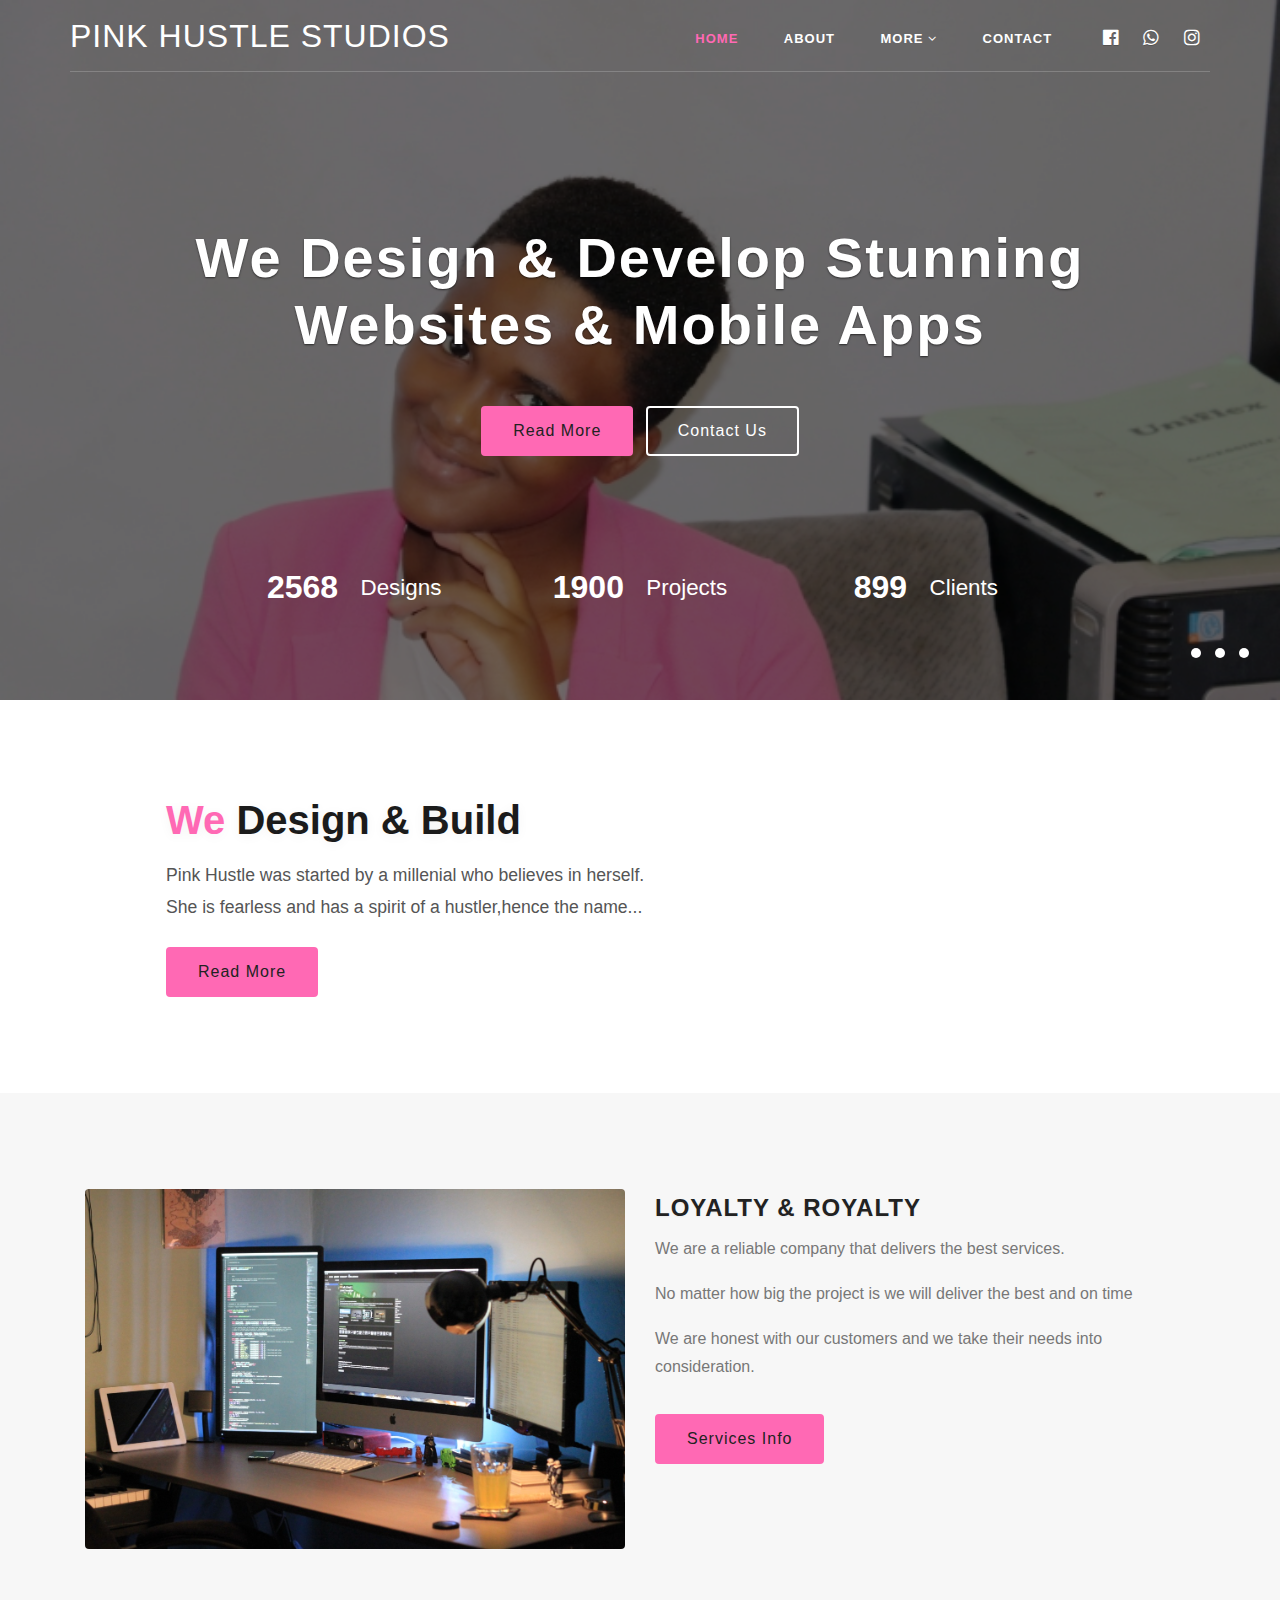
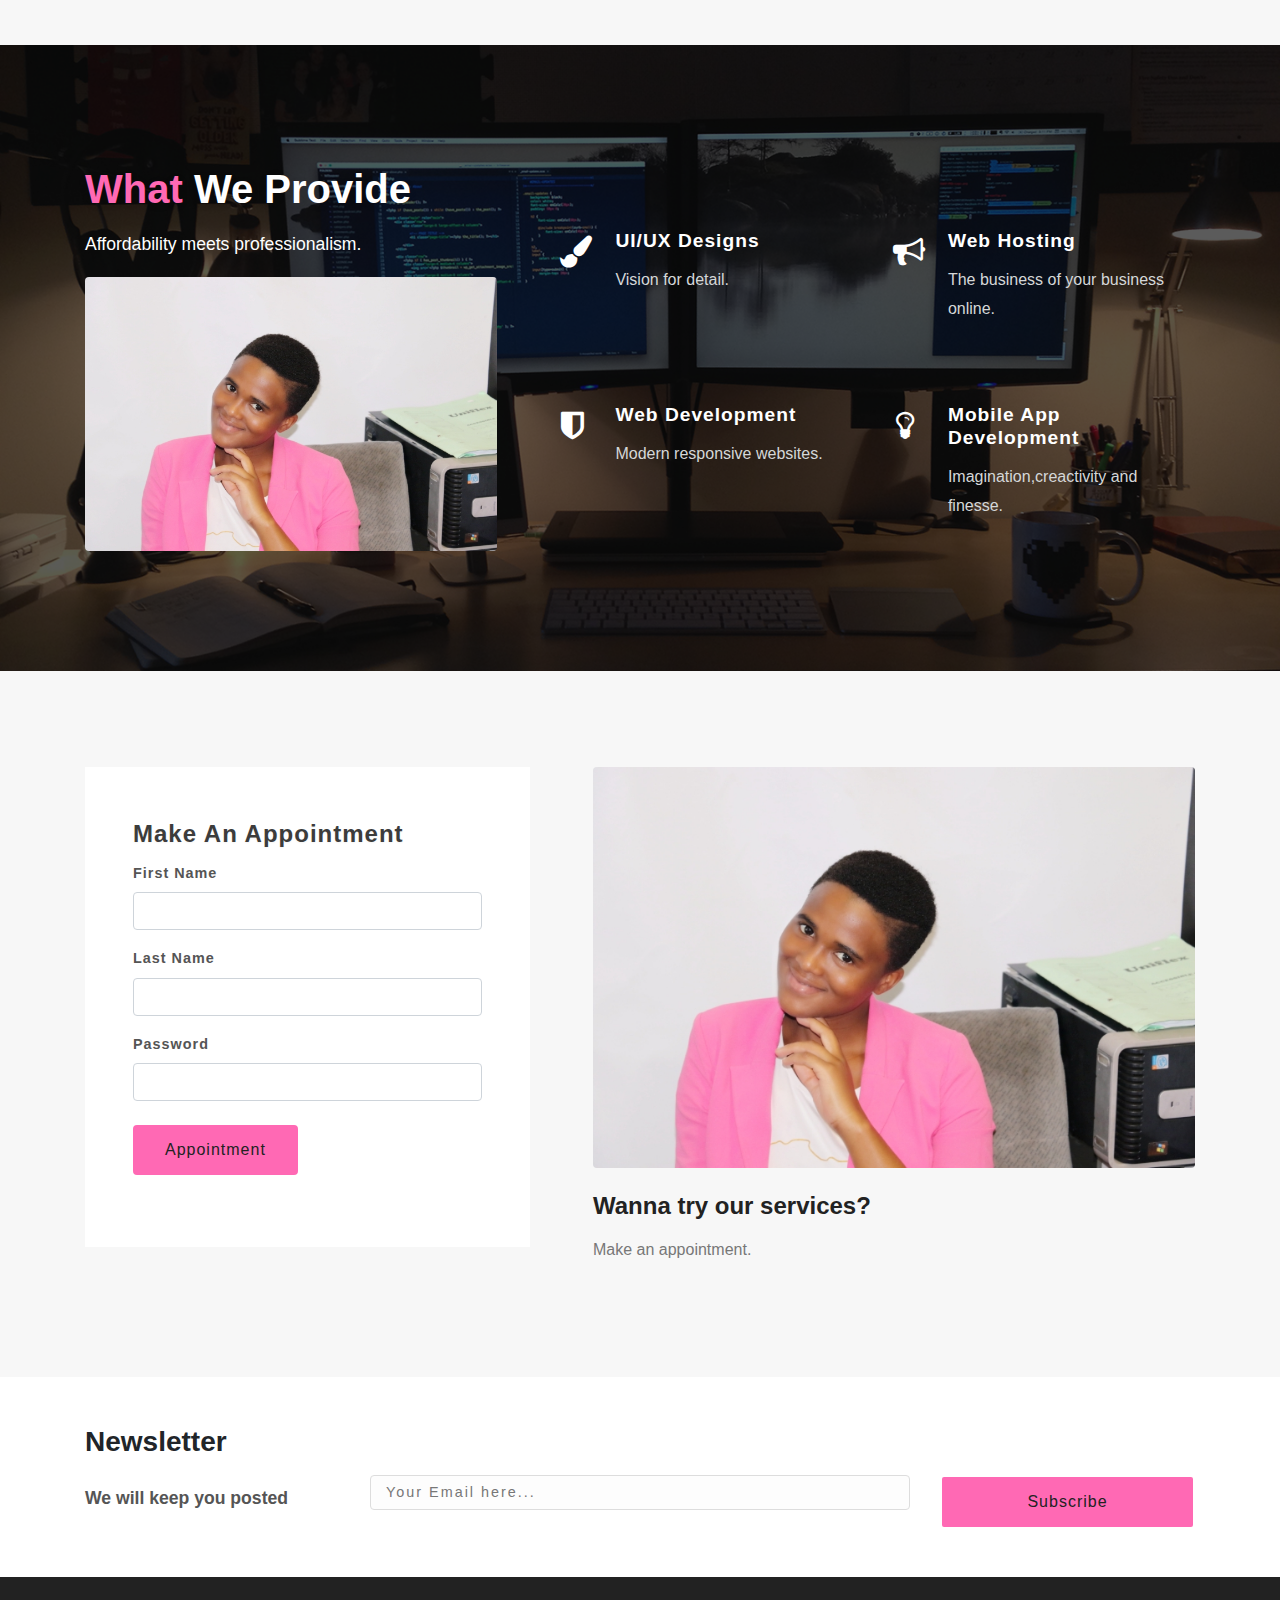
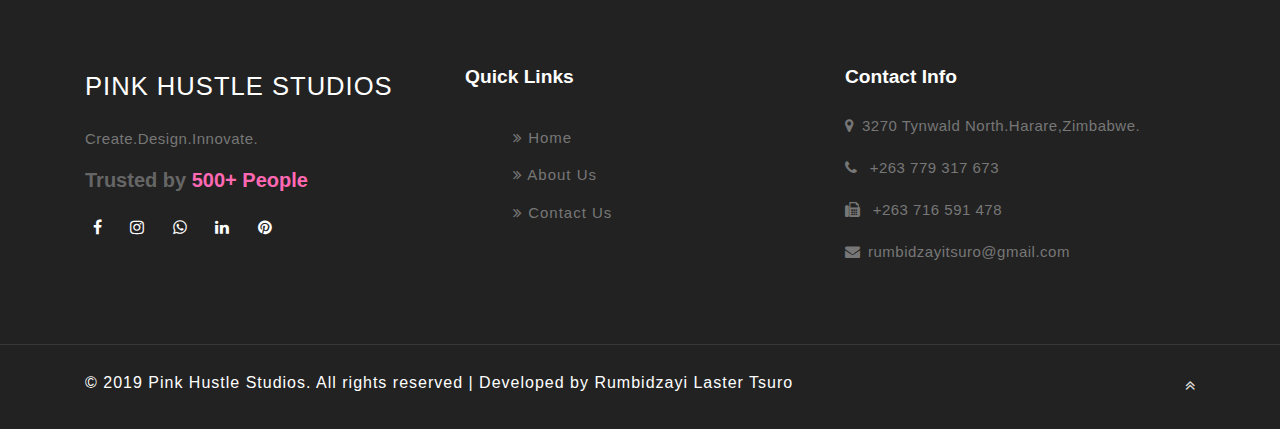
<file: index.html>
<!DOCTYPE html>
<html lang="en">

<head>
    <title>home</title>
   
    <meta name="viewport" content="width=device-width, initial-scale=1">
    <meta charset="UTF-8" />
    <meta name="keywords" content="" />
    <script>
        addEventListener("load", function() {
            setTimeout(hideURLbar, 0);
        }, false);

        function hideURLbar() {
            window.scrollTo(0, 1);
        }

    </script>
    
    <link rel="stylesheet" href="bootstrap.css">
	<link rel="stylesheet" href="https://stackpath.bootstrapcdn.com/bootstrap/4.5.2/css/bootstrap.min.css" integrity="sha384-JcKb8q3iqJ61gNV9KGb8thSsNjpSL0n8PARn9HuZOnIxN0hoP+VmmDGMN5t9UJ0Z" crossorigin="anonymous">
    
    <link rel="stylesheet" href="style.css" type="text/css" media="all" />
    
    <link href="font-awesome.css" rel="stylesheet">
	<link rel="stylesheet" href="https://stackpath.bootstrapcdn.com/font-awesome/4.7.0/css/font-awesome.min.css" integrity="sha384-wvfXpqpZZVQGK6TAh5PVlGOfQNHSoD2xbE+QkPxCAFlNEevoEH3Sl0sibVcOQVnN" crossorigin="anonymous">
    

</head>

<body>
    
    <div id="home">
        
        <div class="top_w3pvt_main container">
            
            <header class="nav_w3pvt text-center ">
                
                <nav class="wthree-w3ls">
                    <div id="logo">
                        <h1> <a class="navbar-brand px-0 mx-0" href="index.html">Pink Hustle Studios
                            </a>
                        </h1>
                    </div>

                    <label for="drop" class="toggle">Menu</label>
                    <input type="checkbox" id="drop" />
                    <ul class="menu mr-auto">
                        <li class="active"><a href="index.html">Home</a></li>
                        <li><a href="about.html">About</a></li>
                        <li>
                            
                            <label for="drop-2" class="toggle toggle-2">More <span class="fa fa-angle-down" aria-hidden="true"></span> </label>
                            <a href="#">More  <span class="fa fa-angle-down" aria-hidden="true"></span></a>
                            <input type="checkbox" id="drop-2" />
                            <ul>

                                
                                <li><a href="timeline.html" class="drop-text">Timeline</a></li>
								
                               
                                
                            </ul>
                        </li>
                        
                        <li><a href="contact.html">Contact</a></li>

                        <li class="social-icons ml-lg-3"><a href="#" class="p-0 social-icon"><span class="fa fa-facebook-official" aria-hidden="true"></span>
                                <div class="tooltip">Facebook</div>
                            </a> </li>
                        <li class="social-icons"><a href="#" class="p-0 social-icon"><span class="fa fa-whatsapp" aria-hidden="true"></span>
                                <div class="tooltip">Whatsapp</div>
                            </a> </li>
                        <li class="social-icons"><a href="#" class="p-0 social-icon"><span class="fa fa-instagram" aria-hidden="true"></span>
                                <div class="tooltip">Instagram</div>
                            </a> </li>
                    </ul>
                </nav>
                
            </header>
            
        </div>
       
        <div id="homepage-slider" class="st-slider">
            <input type="radio" class="cs_anchor radio" name="slider" id="play1" checked="" />
            <input type="radio" class="cs_anchor radio" name="slider" id="slide1" />
            <input type="radio" class="cs_anchor radio" name="slider" id="slide2" />
            <input type="radio" class="cs_anchor radio" name="slider" id="slide3" />
            <div class="images">
                <div class="images-inner">
                    <div class="image-slide">
                        <div class="banner-w3pvt-1">
                            <div class="overlay-w3ls">

                            </div>

                        </div>
                    </div>
                    <div class="image-slide">
                        <div class="banner-w3pvt-2">
                            <div class="overlay-w3ls">

                            </div>
                        </div>
                    </div>
                    <div class="image-slide">
                        <div class="banner-w3pvt-3">
                            <div class="overlay-w3ls">

                            </div>
                        </div>
                    </div>
                </div>
            </div>
            <div class="labels">
                <div class="fake-radio">
                    <label for="slide1" class="radio-btn"></label>
                    <label for="slide2" class="radio-btn"></label>
                    <label for="slide3" class="radio-btn"></label>
                </div>
            </div>
            
            <div class="banner-hny-info">
                <h3>We Design & Develop Stunning
                    <br>Websites & Mobile Apps</h3>
                <div class="top-buttons mx-auto text-center mt-md-5 mt-3">
                    <a href="about.html" class="btn more mr-2" style="border-color:hotpink;background-color:hotpink;">Read More</a>
                    <a href="contact.html" class="btn">Contact Us</a>
                </div>
                <div class="d-flex hny-stats-inf">
                    <div class="col-md-4 stats_w3pvt_counter_grid mt-3">
                        <div class="d-md-flex justify-content-center">
                            <h5 class="counter">2568</h5>
                            <p class="para-w3pvt">Designs</p>
                        </div>
                    </div>
                    <div class="col-md-4 stats_w3pvt_counter_grid mt-3">
                        <div class="d-md-flex justify-content-center">
                            <h5 class="counter">1900</h5>
                            <p class="para-w3pvt"> Projects</p>
                        </div>
                    </div>
                    <div class="col-md-4 stats_w3pvt_counter_grid mt-3">
                        <div class="d-md-flex justify-content-center">
                            <h5 class="counter">899</h5>
                            <p class="para-w3pvt">Clients</p>
                        </div>
                    </div>
                </div>

            </div>
            
        </div>
        
    </div>
    
    <section class="about py-5">
        <div class="container p-md-5">
            <div class="about-hny-info text-left px-md-5">
                <h3 class="tittle-w3ls mb-3"><span class="pink" style="color:hotpink">We</span> Design & Build</h3>
                <p class="sub-tittle mt-3 mb-4">Pink Hustle was started by a millenial who believes in herself.</br>She is fearless and has a spirit of a hustler,hence the name...</p>
                <a class="btn more black" href="about.html" role="button" style="border-color:hotpink;background-color:hotpink;">Read More</a>
            </div>
        </div>
    </section>
   
    <section class="banner_bottom py-5">
        <div class="container py-md-5">
            <div class="row inner_sec_info">

                <div class="col-md-6 banner_bottom_grid help">
                    <img src="ab.jpg" alt=" " class="img-fluid">
                </div>
                <div class="col-md-6 banner_bottom_left mt-lg-0 mt-4">
                    <h4><a class="link-hny" href="services.html">
                            LOYALTY & ROYALTY</a></h4>
                    <p>We are a reliable company that delivers the best services.</p>
                    <p>No matter how big the project is we will deliver the best and on time</p>
					<p>We are honest with our customers and we take their needs into consideration.</p>
                    <a class="btn more black mt-3" href="services.html" role="button">Services Info</a>

                </div>
            </div>
            
                        </div>
                       
                </div>

            </div>
        </div>
    </section>
    
    <section class="services" id="services">
        <div class="over-lay-blue py-5">
            <div class="container py-md-5">
                <div class="row my-4">
                    <div class="col-lg-5 services-innfo pr-5">
                        <h3 class="tittle-w3ls two mb-3 text-left"><span class="pink">What</span> We Provide</h3>
                        <p class="sub-tittle mt-2 mb-sm-3 text-left">Affordability meets professionalism.</p>
                        <a href="services.html"><img src="ab2.jpg" alt="w3pvt" class="img-fluid"></a>
                    </div>
                    <div class="col-lg-7 services-grid-inf">
                        <div class="row services-w3pvt-main mt-5">
                            <div class="col-lg-6 feature-gird">
                                <div class="row features-hny-inner-gd mt-3">
                                    <div class="col-md-2 featured_grid_left">
                                        <div class="icon_left_grid">
                                            <span class="fa fa-paint-brush" aria-hidden="true"></span>
                                        </div>
                                    </div>
                                    <div class="col-md-10 featured_grid_right_info">
                                        <h4><a class="link-hny" href="single.html">UI/UX Designs</a></h4>
                                        <p>Vision for detail.</p>

                                    </div>

                                </div>
                            </div>
                            <div class="col-lg-6 feature-gird">
                                <div class="row features-hny-inner-gd mt-3">
                                    <div class="col-md-2 featured_grid_left">
                                        <div class="icon_left_grid">
                                            <span class="fa fa-bullhorn" aria-hidden="true"></span>
                                        </div>
                                    </div>
                                    <div class="col-md-10 featured_grid_right_info">
                                        <h4><a class="link-hny" href="single.html">Web Hosting</a></h4>
                                        <p>The business of your business online.</p>

                                    </div>

                                </div>
                            </div>

                        </div>
                        <div class="row services-w3pvt-main mt-5">
                            <div class="col-lg-6 feature-gird ">
                                <div class="row features-hny-inner-gd mt-3">
                                    <div class="col-md-2 featured_grid_left">
                                        <div class="icon_left_grid">
                                            <span class="fa fa-shield" aria-hidden="true"></span>
                                        </div>
                                    </div>
                                    <div class="col-md-10 featured_grid_right_info">
                                        <h4><a class="link-hny" href="single.html">Web Development</a></h4>
                                        <p>Modern responsive websites.</p>

                                    </div>

                                </div>
                            </div>
                            <div class="col-lg-6 feature-gird">
                                <div class="row features-hny-inner-gd mt-3">
                                    <div class="col-md-2 featured_grid_left">
                                        <div class="icon_left_grid">
                                            <span class="fa fa-lightbulb-o" aria-hidden="true"></span>
                                        </div>
                                    </div>
                                    <div class="col-md-10 featured_grid_right_info">
                                        <h4><a class="link-hny" href="single.html">Mobile App Development</a></h4>
                                        <p>Imagination,creactivity and finesse.</p>

                                    </div>

                                </div>
                            </div>


                        </div>
                    </div>
                </div>
            </div>
        </div>
    </section>
   
    
    
    <section class="banner_bottom py-5" id="appointment">
        <div class="container py-md-5">
            <div class="row inner_sec_info">


                <div class="col-lg-5 banner_bottom_left">

                    <div class="login p-md-5 p-4 mx-auto bg-white mw-100">
                        <h4>
                            Make An Appointment</h4>
                        <form action="#" method="post">
                            <div class="form-group">
                                <label>First name</label>

                                <input type="text" class="form-control" id="validationDefault01" placeholder="" required="">
                            </div>
                            <div class="form-group">
                                <label>Last name</label>
                                <input type="text" class="form-control" id="validationDefault02" placeholder="" required="">
                            </div>

                            <div class="form-group mb-4">
                                <label class="mb-2">Password</label>
                                <input type="password" class="form-control" id="password1" placeholder="" required="">
                            </div>

                            <button type="submit" class="btn more black submit mb-4">Appointment</button>

                        </form>

                    </div>

                </div>
                <div class="col-lg-7 banner_bottom_grid help pl-lg-5">
                    <img src="ab2.jpg" alt=" " class="img-fluid mb-4">
                    <h4><a class="link-hny" href="contact.html">Wanna try our services?</a></h4>
                    <p class="mt-3">Make an appointment.</p>

                </div>
            </div>

        </div>
    </section>
    
    
    
    <section class="news-letter-w3pvt py-5">
        <div class="container contact-form mx-auto text-left">
            <h3 class="title-w3ls two text-left mb-3">Newsletter </h3>
            <form method="post" action="#" class="w3ls-frm">
                <div class="row subscribe-sec">
                    <p class="news-para col-lg-3">We will keep you posted</p>
                    <div class="col-lg-6 con-gd">
                        <input type="email" class="form-control" id="email" placeholder="Your Email here..." name="email" required>

                    </div>
                    <div class="col-lg-3 con-gd">
                        <button type="submit" class="btn submit" style="background-color:hotpink;">Subscribe</button>
                    </div>

                </div>

            </form>
        </div>
    </section>
   
    <footer class="py-lg-5 py-4">
        <div class="container py-sm-3">
            <div class="row footer-grids">
                <div class="col-lg-4 mt-4">

                    <h2> <a class="navbar-brand px-0 mx-0 mb-4" href="index.html">Pink Hustle Studios
                        </a>
                    </h2>
                    <p class="mb-3">Create.Design.Innovate.</p>
                    <h5>Trusted by <span>500+ People</span> </h5>
                    <div class="icon-social mt-4">
                        <a href="#" class="button-footr">
                            <span class="fa mx-2 fa-facebook"></span>
                        </a>
                        <a href="#" class="button-footr">
                            <span class="fa mx-2 fa-instagram"></span>
                        </a>
                        <a href="#" class="button-footr">
                            <span class="fa mx-2 fa-whatsapp"></span>
                        </a>
                        <a href="#" class="button-footr">
                            <span class="fa mx-2 fa-linkedin"></span>
                        </a>
                        <a href="#" class="button-footr">
                            <span class="fa mx-2 fa-pinterest"></span>
                        </a>

                    </div>
                </div>
                <div class="col-lg-4 mt-4">
                    <h4 class="mb-4">Quick Links</h4>
                    <div class="links-wthree d-flex">
                        <ul class="list-info-wthree">
                            
                        </ul>
                        <ul class="list-info-wthree ml-5">
                            <li>
                                <a href="index.html"><span class="fa fa-angle-double-right" aria-hidden="true"></span>
                                    Home
                                </a>
                            </li>
                            <li>
                                <a href="about.html"><span class="fa fa-angle-double-right" aria-hidden="true"></span>
                                    About Us
                                </a>
                            </li>
                            
                            
                            <li>
                                <a href="contact.html"><span class="fa fa-angle-double-right" aria-hidden="true"></span>
                                    Contact Us
                                </a>
                            </li>
                        </ul>
                    </div>
                </div>
                <div class="col-lg-4 mt-4 ad-info">
                    <h4 class="mb-4">Contact Info</h4>
                    <p><span class="fa fa-map-marker"></span>3270 Tynwald North.<span>Harare,Zimbabwe.</span></p>
                    <p class="phone"><span class="fa fa-phone"></span> +263 779 317 673 </p>
                    <p class="phone"><span class="fa fa-fax"></span> +263 716 591 478</p>
                    <p><span class="fa fa-envelope"></span><a href="mailto:rumbidzayitsuro@gmail.com">rumbidzayitsuro@gmail.com</a></p>
                </div>

            </div>
        </div>
    </footer>
    
    <div class="copy_right p-3 d-flex">
        <div class="container">
            <div class="row d-flex">
                <div class="col-lg-9 copy_w3pvt">
                    <p class="text-lg-left text-center">© 2019 Pink Hustle Studios. All rights reserved | Developed by Rumbidzayi Laster Tsuro</p>

                </div>
                
                <div class="col-lg-3 move-top text-lg-right text-center">
                    <a href="#home" class="move-top">
                        <span class="fa fa-angle-double-up mt-3" aria-hidden="true"></span>
                    </a>
                </div>
                
            </div>
        </div>

    </div>
    
</body>

</html>
</file>
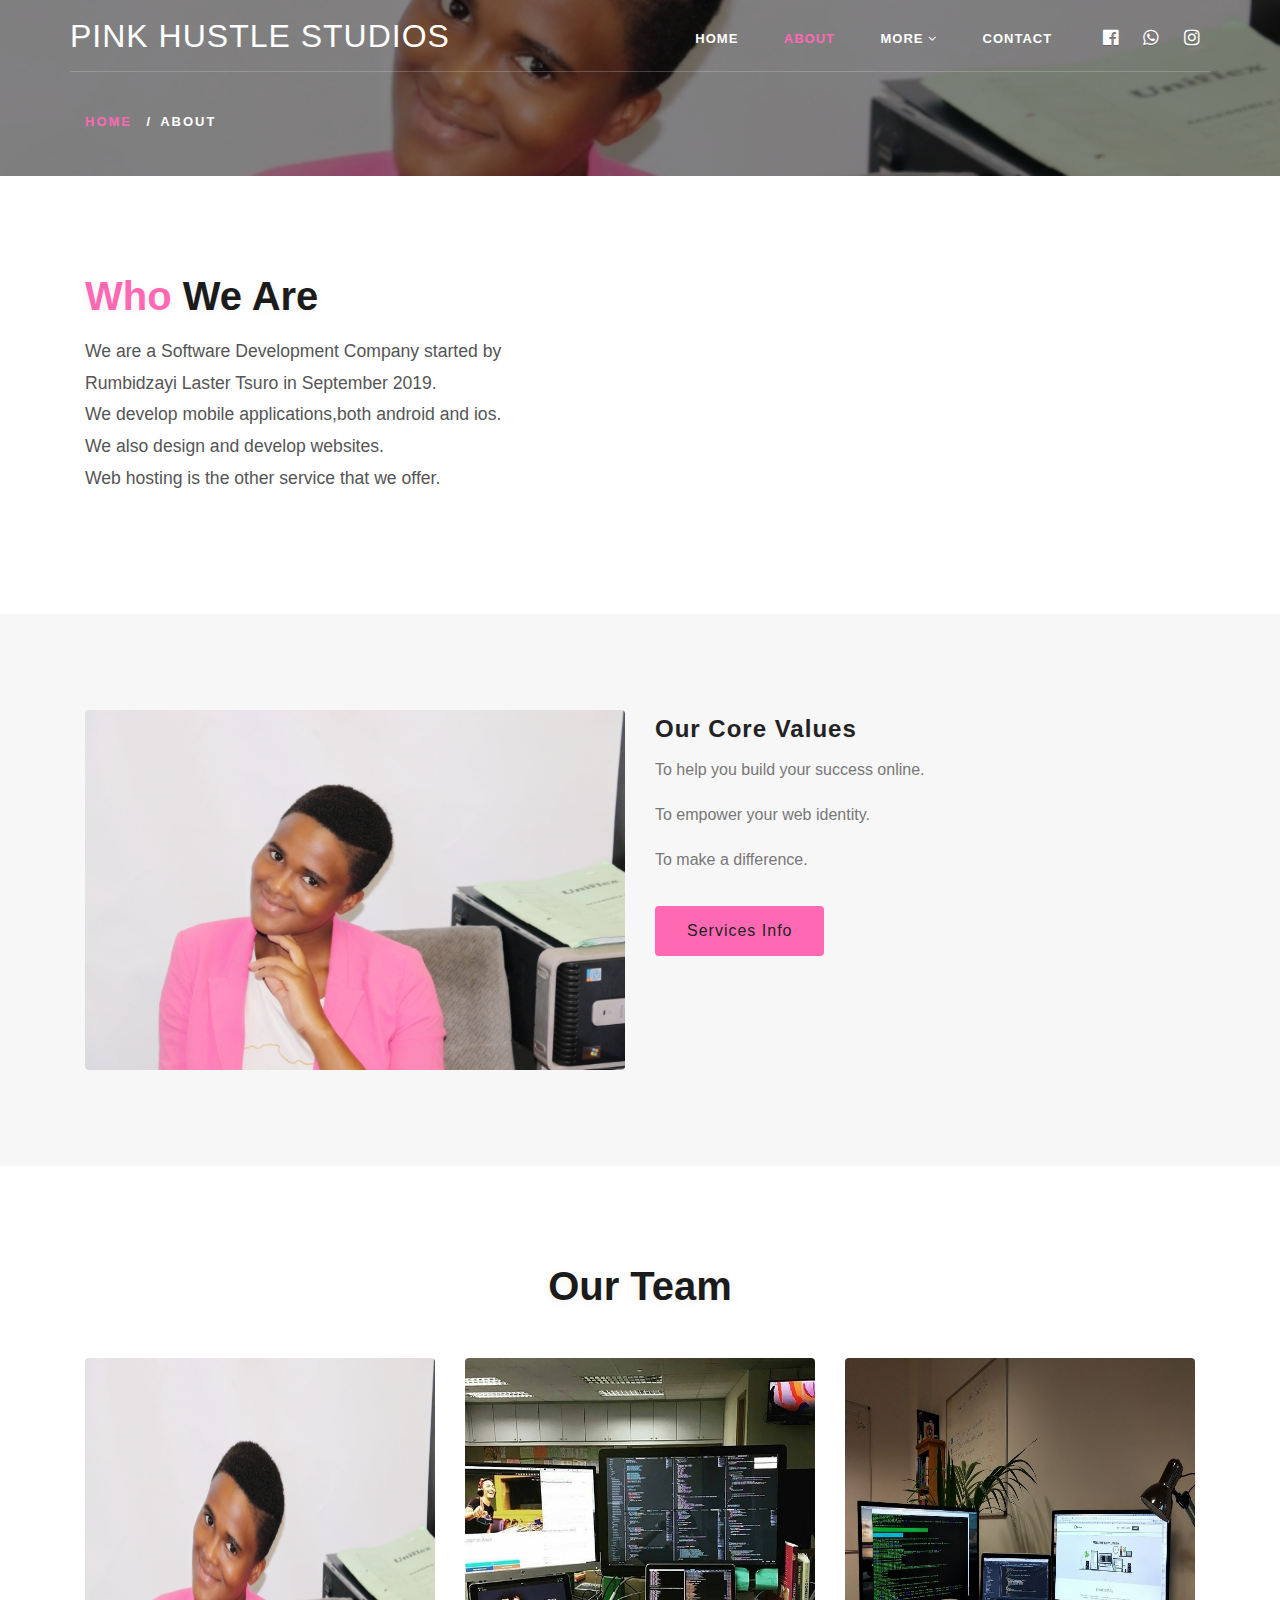
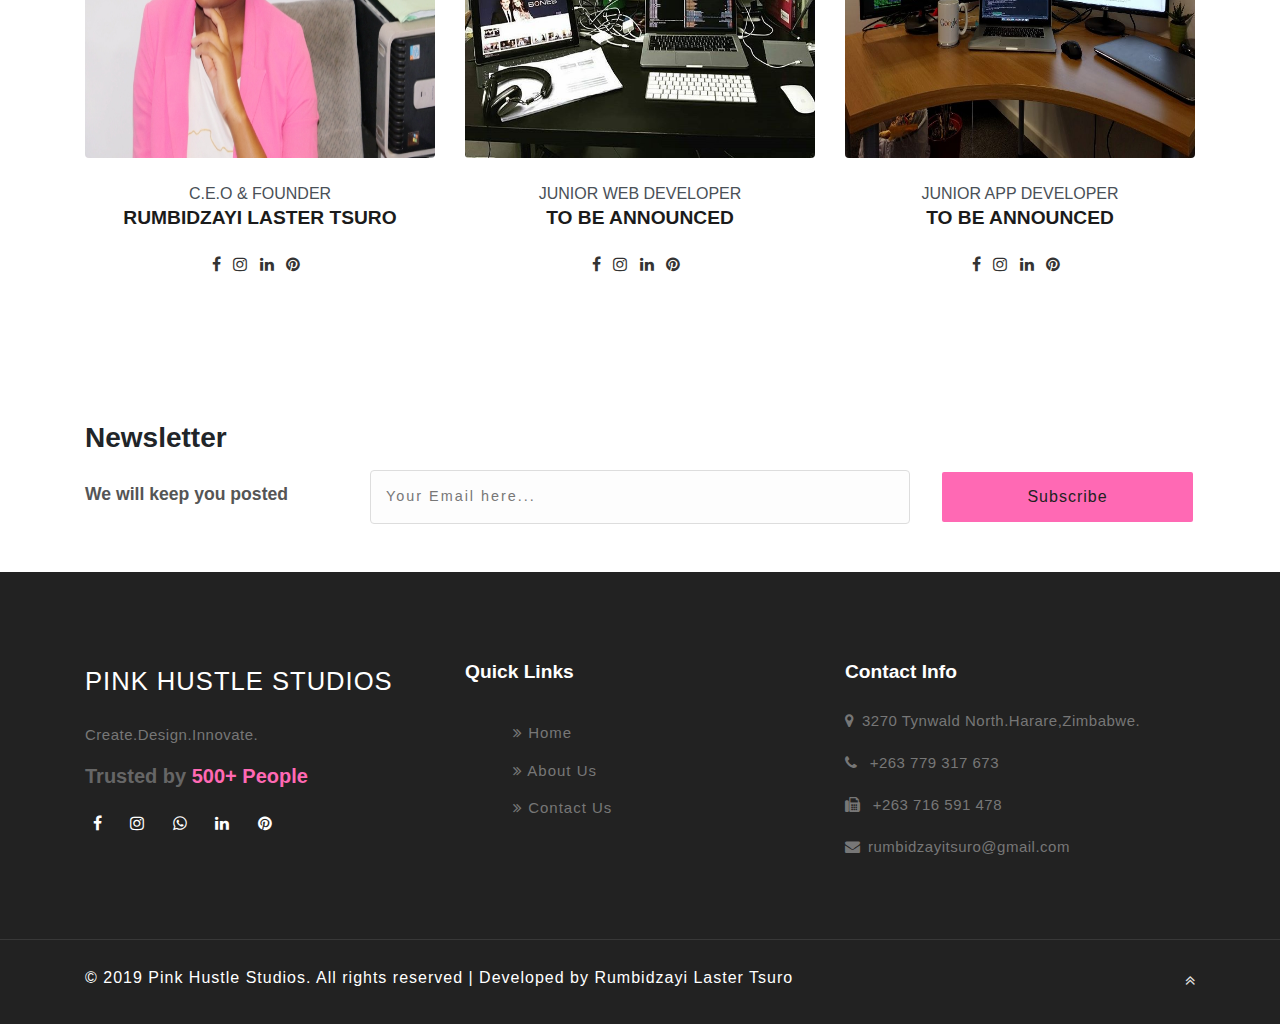
<file: about.html>
<!DOCTYPE html>
<html lang="en">

<head>
    <title>about</title>
    
    <meta name="viewport" content="width=device-width, initial-scale=1">
    <meta charset="UTF-8" />
    <meta name="keywords" content=""/>
    <script>
        addEventListener("load", function() {
            setTimeout(hideURLbar, 0);
        }, false);

        function hideURLbar() {
            window.scrollTo(0, 1);
        }

    </script>
    
    <link rel="stylesheet" href="bootstrap.css">
    
    <link rel="stylesheet" href="style.css" type="text/css" media="all" />
    
    <link href="font-awesome.css" rel="stylesheet">
	<link rel="stylesheet" href="https://stackpath.bootstrapcdn.com/font-awesome/4.7.0/css/font-awesome.min.css" integrity="sha384-wvfXpqpZZVQGK6TAh5PVlGOfQNHSoD2xbE+QkPxCAFlNEevoEH3Sl0sibVcOQVnN" crossorigin="anonymous">
    

</head>

<body>
   
    <div id="home" class="inner-w3pvt-page">
        <div class="overlay-innerpage">
            
            <div class="top_w3pvt_main container">
               
                <header class="nav_w3pvt text-center">
                    
                    <nav class="wthree-w3ls">
                        <div id="logo">
                            <h1> <a class="navbar-brand px-0 mx-0" href="index.html">Pink Hustle Studios
                                </a>
                            </h1>
                        </div>

                        <label for="drop" class="toggle">Menu</label>
                        <input type="checkbox" id="drop" />
                        <ul class="menu mr-auto">
                            <li><a href="index.html">Home</a></li>
                            <li class="active"><a href="about.html">About</a></li>
                            <li>
                                
                                <label for="drop-2" class="toggle toggle-2">More <span class="fa fa-angle-down" aria-hidden="true"></span> </label>
                                <a href="#">More  <span class="fa fa-angle-down" aria-hidden="true"></span></a>
                                <input type="checkbox" id="drop-2" />
                                <ul>

                                   
                                    <li><a href="timeline.html" class="drop-text">Timeline</a></li>
									
                                   
                                </ul>
                            </li>
                            
                            <li><a href="contact.html">Contact</a></li>

                            <li class="social-icons ml-lg-3"><a href="#" class="p-0 social-icon"><span class="fa fa-facebook-official" aria-hidden="true"></span>
                                    <div class="tooltip">Facebook</div>
                                </a> </li>
                            <li class="social-icons"><a href="#" class="p-0 social-icon"><span class="fa fa-whatsapp" aria-hidden="true"></span>
                                    <div class="tooltip">Whatspp</div>
                                </a> </li>
                            <li class="social-icons"><a href="#" class="p-0 social-icon"><span class="fa fa-instagram" aria-hidden="true"></span>
                                    <div class="tooltip">Instagram</div>
                                </a> </li>
                        </ul>
                    </nav>
                   
                </header>
               
                <div class="inner-w3pvt-page-info">
                    <ol class="breadcrumb d-flex">
                        <li class="breadcrumb-item">
                            <a href="index.html">Home</a>
                        </li>
                        <li class="breadcrumb-item active">About</li>
                    </ol>

                </div>
                
            </div>
            
        </div>
    </div>
    
    <section class="about py-5">
        <div class="container py-md-5">
            <div class="about-hny-info text-left pr-lg-5">
                <h3 class="tittle-w3ls mb-3"><span class="pink">Who</span> We Are</h3>
                <p class="sub-tittle mt-3 mb-4 pr-lg-5">We are a Software Development Company started by </br>Rumbidzayi Laster Tsuro in September 2019.</br>We develop mobile applications,both android and ios.</br>We also design and develop websites.</br>Web hosting is the other service that we offer.</p>
                
            </div>
        </div>
    </section>
   
    <section class="banner_bottom py-5">
        <div class="container py-md-5">
            <div class="row inner_sec_info">

                <div class="col-md-6 banner_bottom_grid help">
                    <img src="ab2.jpg" alt=" " class="img-fluid">
                </div>
                <div class="col-md-6 banner_bottom_left">
                    <h4><a class="link-hny" href="services.html">
                            Our Core Values</a></h4>
                    <p>To help you build your success online.</p>
                       <p>To empower your web identity.</p>
                    <p>To make a difference.</p>
                    <a class="btn more black mt-3" href="services.html" role="button">Services Info</a>

                </div>
            </div>

    </section>

    <section class="team py-5" id="appointment">
        <div class="container py-md-5">
            <h3 class="tittle-w3ls mb-5 text-center">Our Team</h3>
            <div class="row mt-lg-5 mt-4">
                <div class="col-md-4 team-gd text-center">
                    <div class="team-img mb-4">
                        <a href="team.html"><img src="team4.jpg" class="img-fluid" alt="user-image" style="height:400px;"></a>
                    </div>
                    <div class="team-info">
                        <span class="sub-tittle-team">C.E.O & FOUNDER</span>
                        <h3><a href="team.html">RUMBIDZAYI LASTER TSURO</a></h3>
                        <div class="icon-social team mt-4">
                            <a href="#" class="button-footr">
                                <span class="fa fa-facebook"></span>
                            </a>
                            <a href="#" class="button-footr">
                                <span class="fa fa-instagram"></span>
                            </a>

                            <a href="#" class="button-footr">
                                <span class="fa fa-linkedin"></span>
                            </a>
                            <a href="#" class="button-footr">
                                <span class="fa fa-pinterest"></span>
                            </a>

                        </div>
                    </div>
                </div>

                <div class="col-md-4 team-gd second text-center">
                    <div class="team-img mb-4">
                        <a href="team.html"><img src="team5.jpg" class="img-fluid" alt="user-image" style="height:400px;"></a>
                    </div>
                    <div class="team-info">
                        <span class="sub-tittle-team">JUNIOR WEB DEVELOPER</span>
                        <h3><a href="team.html">TO BE ANNOUNCED</a></h3>
                        <div class="icon-social team mt-4">
                            <a href="#" class="button-footr">
                                <span class="fa fa-facebook"></span>
                            </a>
                            <a href="#" class="button-footr">
                                <span class="fa fa-instagram"></span>
                            </a>

                            <a href="#" class="button-footr">
                                <span class="fa fa-linkedin"></span>
                            </a>
                            <a href="#" class="button-footr">
                                <span class="fa fa-pinterest"></span>
                            </a>

                        </div>
                    </div>
                </div>
                <div class="col-md-4 team-gd text-center">
                    <div class="team-img mb-4">
                        <a href="team.html"><img src="team6.jpg" class="img-fluid" alt="user-image" style="height:400px;"></a>
                    </div>
                    <div class="team-info">
                        <span class="sub-tittle-team">JUNIOR APP DEVELOPER</span>
                        <h3><a href="team.html">TO BE ANNOUNCED</a></h3>
                        <div class="icon-social team mt-4">
                            <a href="#" class="button-footr">
                                <span class="fa fa-facebook"></span>
                            </a>
                            <a href="#" class="button-footr">
                                <span class="fa fa-instagram"></span>
                            </a>

                            <a href="#" class="button-footr">
                                <span class="fa fa-linkedin"></span>
                            </a>
                            <a href="#" class="button-footr">
                                <span class="fa fa-pinterest"></span>
                            </a>

                        </div>
                    </div>
                </div>
            </div>

        </div>
    </section>
   
    <section class="news-letter-w3pvt py-5">
        <div class="container contact-form mx-auto text-left">
            <h3 class="title-w3ls two text-left mb-3">Newsletter </h3>
            <form method="post" action="#" class="w3ls-frm">
                <div class="row subscribe-sec">
                    <p class="news-para col-lg-3">We will keep you posted</p>
                    <div class="col-lg-6 con-gd">
                        <input type="email" class="form-control" id="email" placeholder="Your Email here..." name="email" required>

                    </div>
                    <div class="col-lg-3 con-gd">
                        <button type="submit" class="btn submit" style="background-color:hotpink;">Subscribe</button>
                    </div>

                </div>

            </form>
        </div>
    </section>
   
    <footer class="py-lg-5 py-4">
        <div class="container py-sm-3">
            <div class="row footer-grids">
                <div class="col-lg-4 mt-4">

                    <h2> <a class="navbar-brand px-0 mx-0 mb-4" href="index.html">Pink Hustle Studios
                        </a>
                    </h2>
                    <p class="mb-3">Create.Design.Innovate.</p>
                    <h5>Trusted by <span>500+ People</span> </h5>
                    <div class="icon-social mt-4">
                        <a href="#" class="button-footr">
                            <span class="fa mx-2 fa-facebook"></span>
                        </a>
                        <a href="#" class="button-footr">
                            <span class="fa mx-2 fa-instagram"></span>
                        </a>
                        <a href="#" class="button-footr">
                            <span class="fa mx-2 fa-whatsapp"></span>
                        </a>
                        <a href="#" class="button-footr">
                            <span class="fa mx-2 fa-linkedin"></span>
                        </a>
                        <a href="#" class="button-footr">
                            <span class="fa mx-2 fa-pinterest"></span>
                        </a>

                    </div>
                </div>
                <div class="col-lg-4 mt-4">
                    <h4 class="mb-4">Quick Links</h4>
                    <div class="links-wthree d-flex">
                        <ul class="list-info-wthree">
                           
                        </ul>
                        <ul class="list-info-wthree ml-5">
                            <li>
                                <a href="index.html"><span class="fa fa-angle-double-right" aria-hidden="true"></span>
                                    Home
                                </a>
                            </li>
                            <li>
                                <a href="about.html"><span class="fa fa-angle-double-right" aria-hidden="true"></span>
                                    About Us
                                </a>
                            </li>
                           
                            <li>
                                <a href="contact.html"><span class="fa fa-angle-double-right" aria-hidden="true"></span>
                                    Contact Us
                                </a>
                            </li>
                        </ul>
                    </div>
                </div>
                <div class="col-lg-4 mt-4 ad-info">
                    <h4 class="mb-4">Contact Info</h4>
                    <p><span class="fa fa-map-marker"></span>3270 Tynwald North.<span>Harare,Zimbabwe.</span></p>
                    <p class="phone"><span class="fa fa-phone"></span> +263 779 317 673 </p>
                    <p class="phone"><span class="fa fa-fax"></span> +263 716 591 478</p>
                    <p><span class="fa fa-envelope"></span><a href="mailto:rumbidzayitsuro@gmail.com">rumbidzayitsuro@gmail.com</a></p>
                </div>

            </div>
        </div>
    </footer>
   
    <div class="copy_right p-3 d-flex">
        <div class="container">
            <div class="row d-flex">
               <div class="col-lg-9 copy_w3pvt">
                    <p class="text-lg-left text-center">© 2019 Pink Hustle Studios. All rights reserved | Developed by Rumbidzayi Laster Tsuro</p>

                </div>
                
                <div class="col-lg-3 move-top text-lg-right text-center">
                    <a href="#home" class="move-top">
                        <span class="fa fa-angle-double-up mt-3" aria-hidden="true"></span>
                    </a>
                </div>
                
            </div>
        </div>

    </div>
    

</body>

</html>
</file>
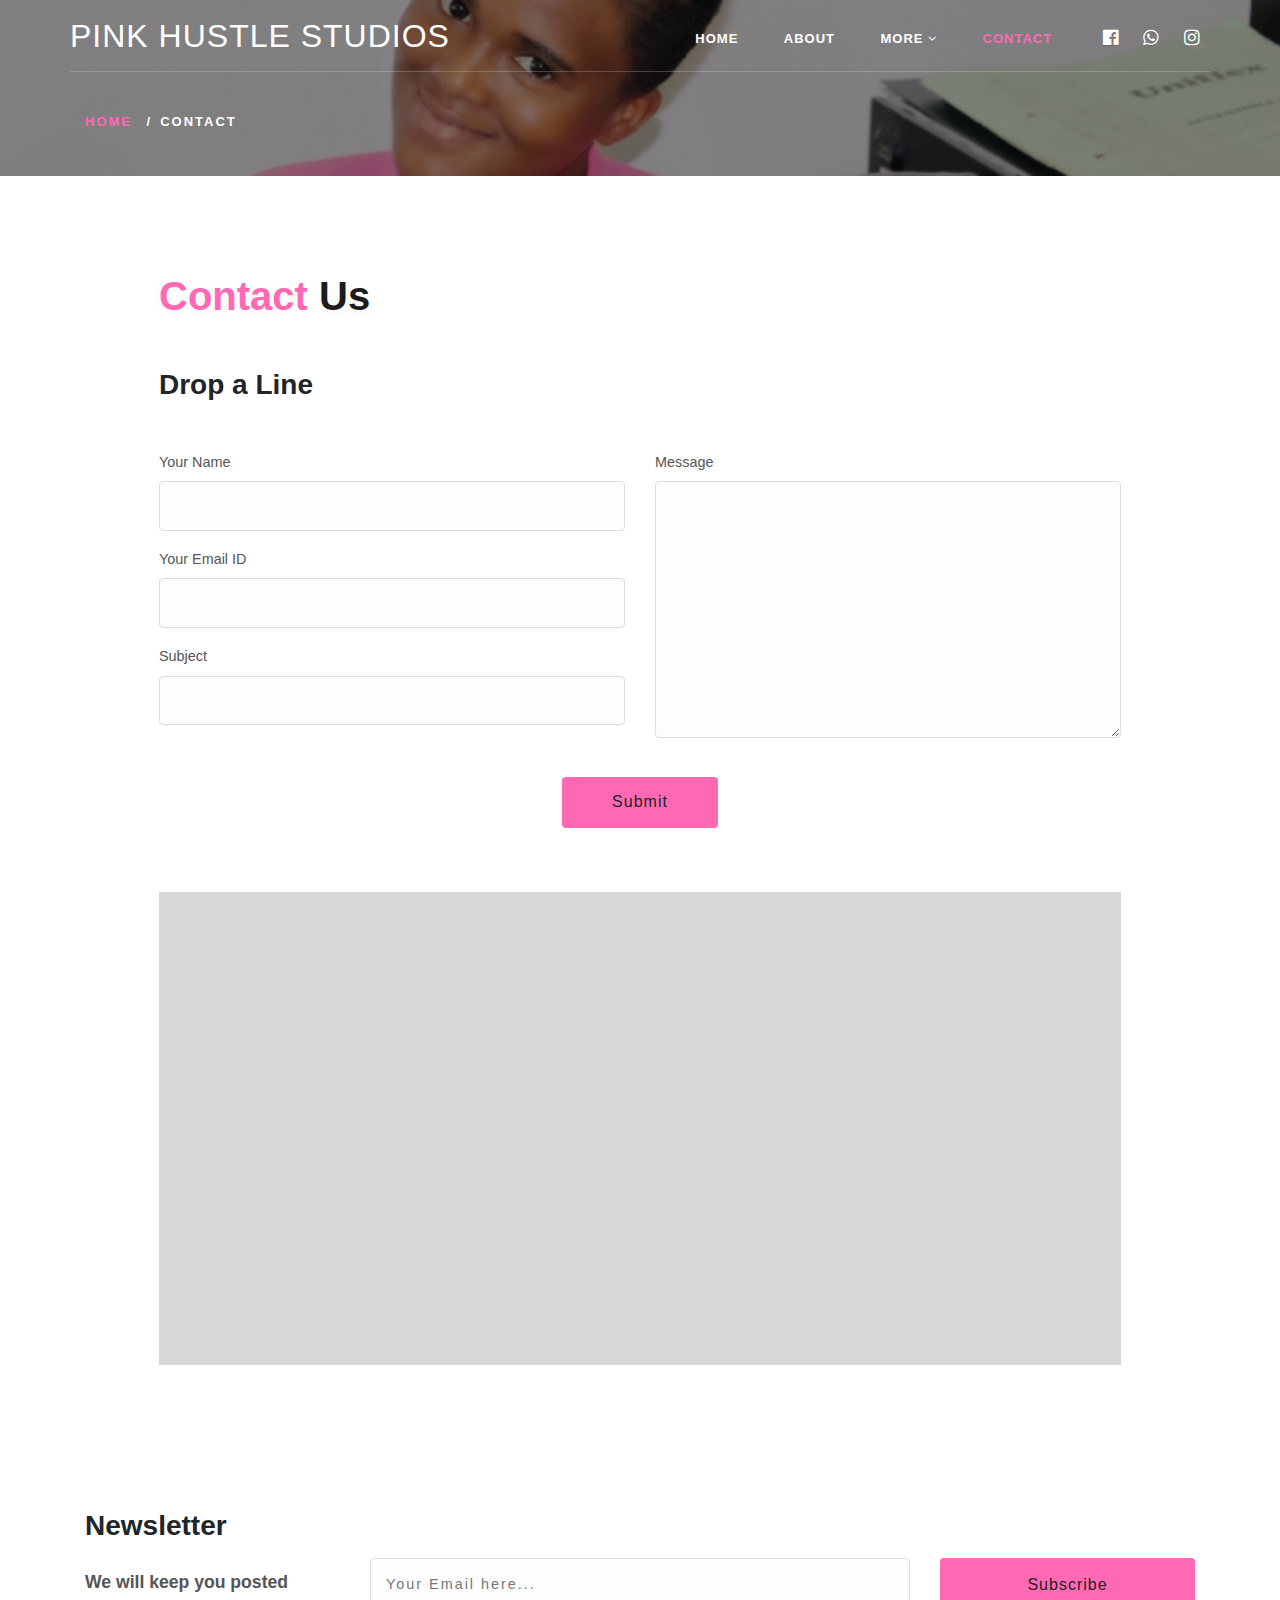
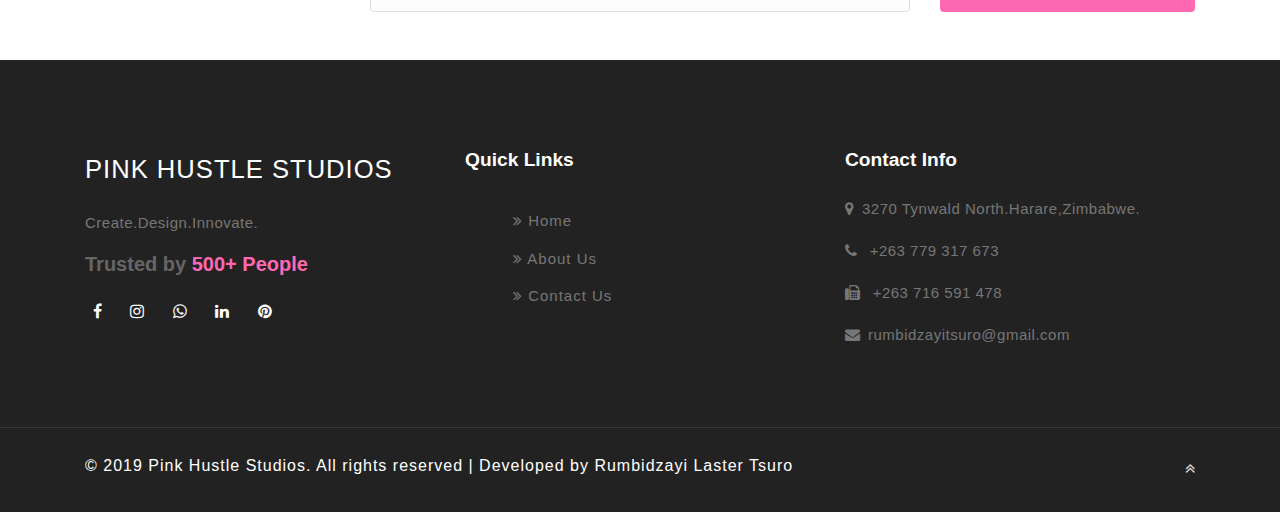
<file: contact.html>
<!DOCTYPE html>
<html lang="en">

<head>
    <title>contact</title>
    
    <meta name="viewport" content="width=device-width, initial-scale=1">
    <meta charset="UTF-8" />
    <meta name="keywords" content="" />
    <script>
        addEventListener("load", function() {
            setTimeout(hideURLbar, 0);
        }, false);

        function hideURLbar() {
            window.scrollTo(0, 1);
        }

    </script>
   
    <link rel="stylesheet" href="bootstrap.css">

    <link rel="stylesheet" href="style.css" type="text/css" media="all" />

    <link href="font-awesome.css" rel="stylesheet">
	<link rel="stylesheet" href="https://stackpath.bootstrapcdn.com/font-awesome/4.7.0/css/font-awesome.min.css" integrity="sha384-wvfXpqpZZVQGK6TAh5PVlGOfQNHSoD2xbE+QkPxCAFlNEevoEH3Sl0sibVcOQVnN" crossorigin="anonymous">
    

</head>

<body>
    
    <div id="home" class="inner-w3pvt-page">
        <div class="overlay-innerpage">
            
            <div class="top_w3pvt_main container">

                <header class="nav_w3pvt text-center">

                    <nav class="wthree-w3ls">
                        <div id="logo">
                            <h1> <a class="navbar-brand px-0 mx-0" href="index.html">Pink Hustle Studios
                                </a>
                            </h1>
                        </div>

                        <label for="drop" class="toggle">Menu</label>
                        <input type="checkbox" id="drop" />
                        <ul class="menu mr-auto">
                            <li><a href="index.html">Home</a></li>
                            <li><a href="about.html">About</a></li>
                            <li>
                                
                                <label for="drop-2" class="toggle toggle-2">More <span class="fa fa-angle-down" aria-hidden="true"></span> </label>
                                <a href="#">More  <span class="fa fa-angle-down" aria-hidden="true"></span></a>
                                <input type="checkbox" id="drop-2" />
                                <ul>

                                    
                                    <li class="active"><a href="timeline.html" class="drop-text">Timeline</a></li>
							
                                    
                                </ul>
                            </li>
                            
                            <li class="active"><a href="contact.html">Contact</a></li>

                            <li class="social-icons ml-lg-3"><a href="#" class="p-0 social-icon"><span class="fa fa-facebook-official" aria-hidden="true"></span>
                                    <div class="tooltip">Facebook</div>
                                </a> </li>
                            <li class="social-icons"><a href="#" class="p-0 social-icon"><span class="fa fa-whatsapp" aria-hidden="true"></span>
                                    <div class="tooltip">Whatsapp</div>
                                </a> </li>
                            <li class="social-icons"><a href="#" class="p-0 social-icon"><span class="fa fa-instagram" aria-hidden="true"></span>
                                    <div class="tooltip">Instagram</div>
                                </a> </li>
                        </ul>
                    </nav>
                   
                </header>
                
                <div class="inner-w3pvt-page-info">
                    <ol class="breadcrumb d-flex">
                        <li class="breadcrumb-item">
                            <a href="index.html">Home</a>
                        </li>
                        <li class="breadcrumb-item active">Contact</li>
                    </ol>

                </div>
                
            </div>
            
        </div>
    </div>
    
    <section class="about-info py-5 px-lg-5">
        <div class="content-w3ls-inn px-lg-5">
            <div class="container py-md-5 py-3">
                <div class="px-lg-5">
                    <h3 class="tittle-w3ls mb-lg-5 mb-4"><span class="pink">Contact</span> Us</h3>
                    <p class="mt-5 pr-lg-5"></p>


                    <div class="contact-hny-form mt-lg-5 mt-3">
                        <h3 class="title-hny mb-lg-5 mb-3">
                            Drop a Line
                        </h3>
                        <form action="" method="post">
                            <div class="row">
                                <div class="col-lg-6">
                                    <div class="form-group">
                                        <label for="w3lName">Your Name</label>
                                        <input type="text" name="w3lName" id="w3lName">
                                    </div>
                                    <div class="form-group">
                                        <label for="w3lSender">Your Email ID</label>
                                        <input type="text" name="w3lSender" id="w3lSender">
                                    </div>
                                    <div class="form-group">
                                        <label for="w3lSubject">Subject</label>
                                        <input type="text" name="w3lSubject" id="w3lSubject">
                                    </div>
                                </div>
                                <div class="col-lg-6">
                                    <div class="form-group">
                                        <label for="w3lSubject">Message</label>
                                        <textarea name="w3lMessage" id="w3lMessage">
    </textarea>
                                    </div>
                                </div>
                                <div class="form-group mx-auto mt-3">
                                    <button type="submit" class="btn btn-default morebtn more black con-submit">Submit</button>
                                </div>
                            </div>

                        </form>
                    </div>
                    <div class="map-w3pvt mt-5">
                        <iframe src="https://www.google.com/maps/embed?pb=!1m14!1m12!1m3!1d15196.450379860396!2d30.9532117!3d-17.786404649999998!2m3!1f0!2f0!3f0!3m2!1i1024!2i768!4f13.1!5e0!3m2!1sen!2szw!4v1570589687354!5m2!1sen!2szw" width="600" height="450" frameborder="0" style="border:0;" allowfullscreen=""></iframe>
                    </div>
                </div>
            </div>
        </div>
    </section>
   
    <section class="news-letter-w3pvt py-5">
        <div class="container contact-form mx-auto text-left">
            <h3 class="title-w3ls two text-left mb-3">Newsletter </h3>
            <form method="post" action="#" class="w3ls-frm">
                <div class="row subscribe-sec">
                    <p class="news-para col-lg-3">We will keep you posted</p>
                    <div class="col-lg-6 con-gd">
                        <input type="email" class="form-control" id="email" placeholder="Your Email here..." name="email" required>

                    </div>
                    <div class="col-lg-3 con-gd">
                        <button type="submit" class="btn more black more">Subscribe</button>
                    </div>

                </div>

            </form>
        </div>
    </section>
   
    <footer class="py-lg-5 py-4">
        <div class="container py-sm-3">
            <div class="row footer-grids">
                <div class="col-lg-4 mt-4">

                    <h2> <a class="navbar-brand px-0 mx-0 mb-4" href="index.html">Pink Hustle Studios
                        </a>
                    </h2>
                    <p class="mb-3">Create.Design.Innovate.</p>
                    <h5>Trusted by <span>500+ People</span> </h5>
                    <div class="icon-social mt-4">
                        <a href="#" class="button-footr">
                            <span class="fa mx-2 fa-facebook"></span>
                        </a>
                        <a href="#" class="button-footr">
                            <span class="fa mx-2 fa-instagram"></span>
                        </a>
                        <a href="#" class="button-footr">
                            <span class="fa mx-2 fa-whatsapp"></span>
                        </a>
                        <a href="#" class="button-footr">
                            <span class="fa mx-2 fa-linkedin"></span>
                        </a>
                        <a href="#" class="button-footr">
                            <span class="fa mx-2 fa-pinterest"></span>
                        </a>

                    </div>
                </div>
                <div class="col-lg-4 mt-4">
                    <h4 class="mb-4">Quick Links</h4>
                    <div class="links-wthree d-flex">
                        <ul class="list-info-wthree">
                            
                        </ul>
                        <ul class="list-info-wthree ml-5">
                            <li>
                                <a href="index.html"><span class="fa fa-angle-double-right" aria-hidden="true"></span>
                                    Home
                                </a>
                            </li>
                            <li>
                                <a href="about.html"><span class="fa fa-angle-double-right" aria-hidden="true"></span>
                                    About Us
                                </a>
                            </li>
                           
                           
                            <li>
                                <a href="contact.html"><span class="fa fa-angle-double-right" aria-hidden="true"></span>
                                    Contact Us
                                </a>
                            </li>
                        </ul>
                    </div>
                </div>
                <div class="col-lg-4 mt-4 ad-info">
                    <h4 class="mb-4">Contact Info</h4>
                    <p><span class="fa fa-map-marker"></span>3270 Tynwald North.<span>Harare,Zimbabwe.</span></p>
                    <p class="phone"><span class="fa fa-phone"></span>  +263 779 317 673  </p>
                    <p class="phone"><span class="fa fa-fax"></span> +263 716 591 478 </p>
                    <p><span class="fa fa-envelope"></span><a href="rumbidzayitsuro@gmail.com">rumbidzayitsuro@gmail.com</a></p>
                </div>

            </div>
        </div>
    </footer>
    
    <div class="copy_right p-3 d-flex">
        <div class="container">
            <div class="row d-flex">
               <div class="col-lg-9 copy_w3pvt">
                    <p class="text-lg-left text-center">© 2019 Pink Hustle Studios. All rights reserved | Developed by Rumbidzayi Laster Tsuro</p>

                </div>
               
                <div class="col-lg-3 move-top text-lg-right text-center">
                    <a href="#home" class="move-top">
                        <span class="fa fa-angle-double-up mt-3" aria-hidden="true"></span>
                    </a>
                </div>
               
            </div>
        </div>

    </div>
   
</body>

</html>
</file>
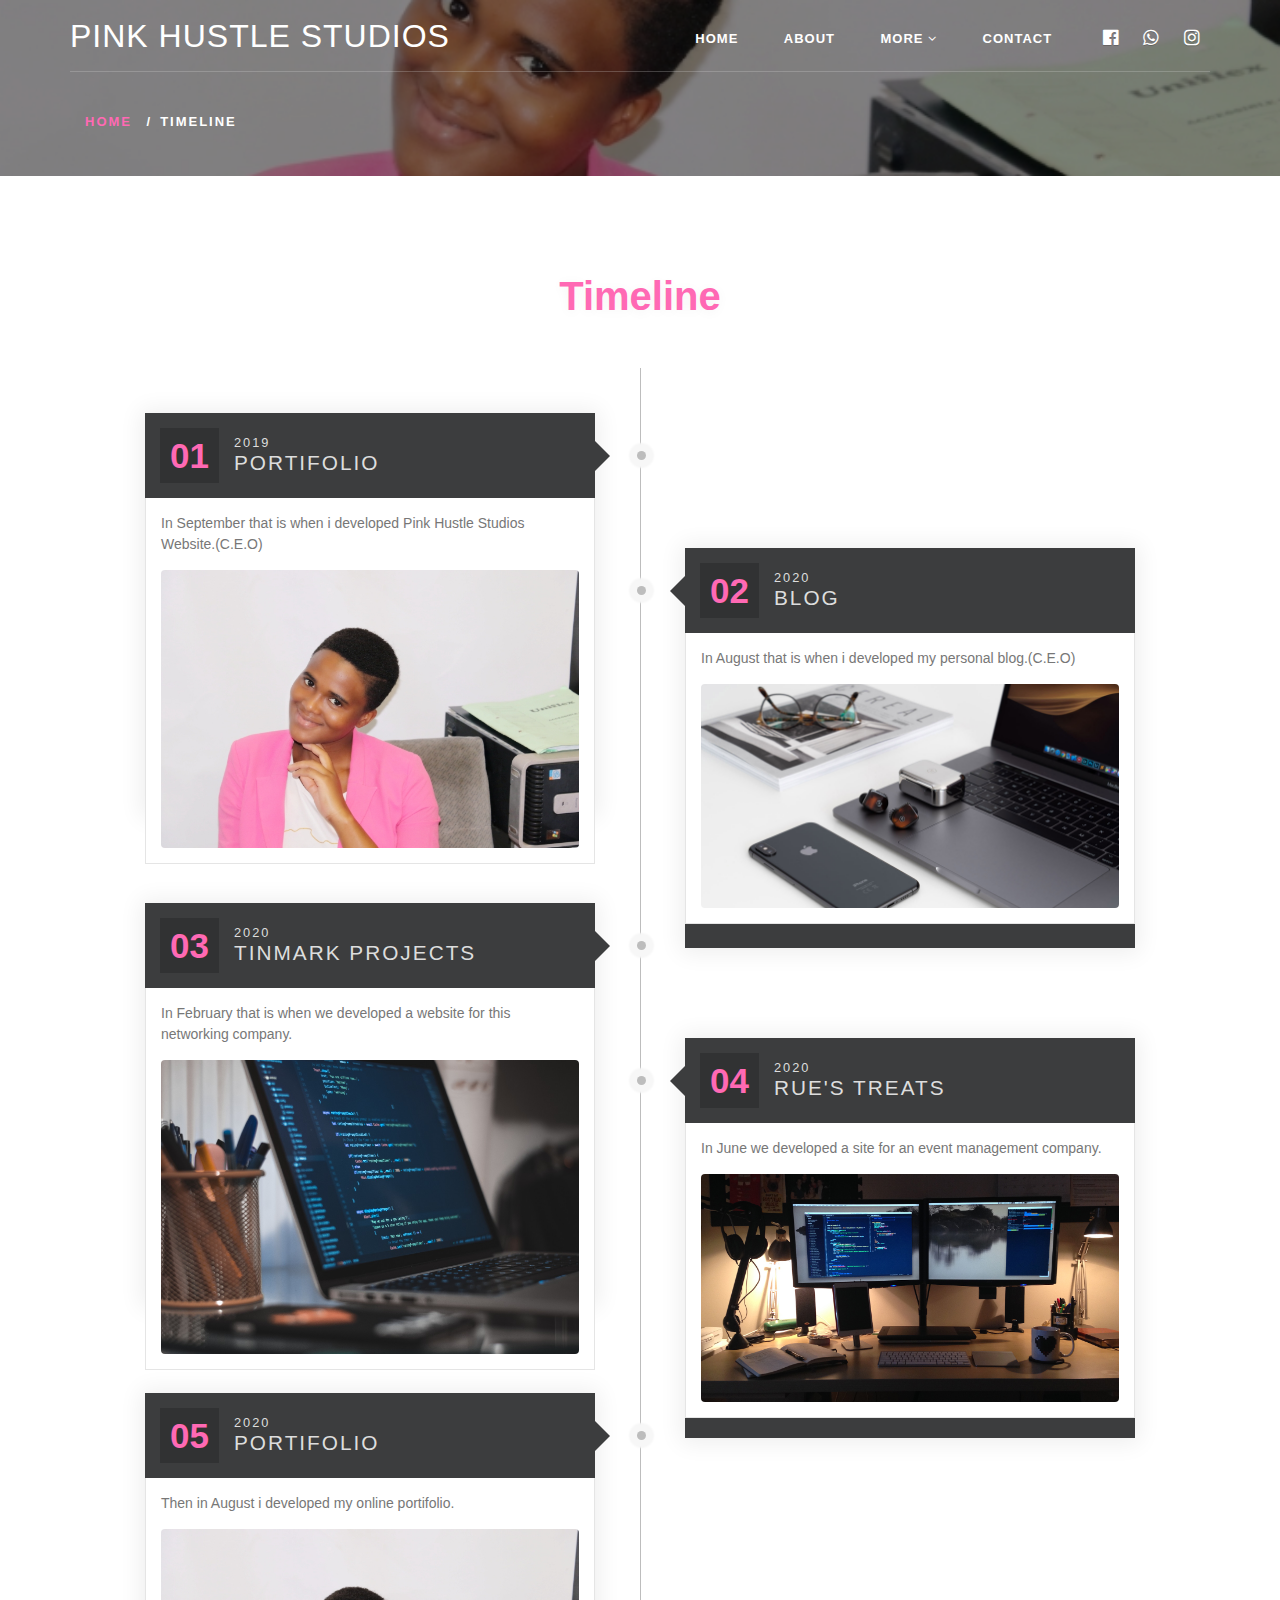
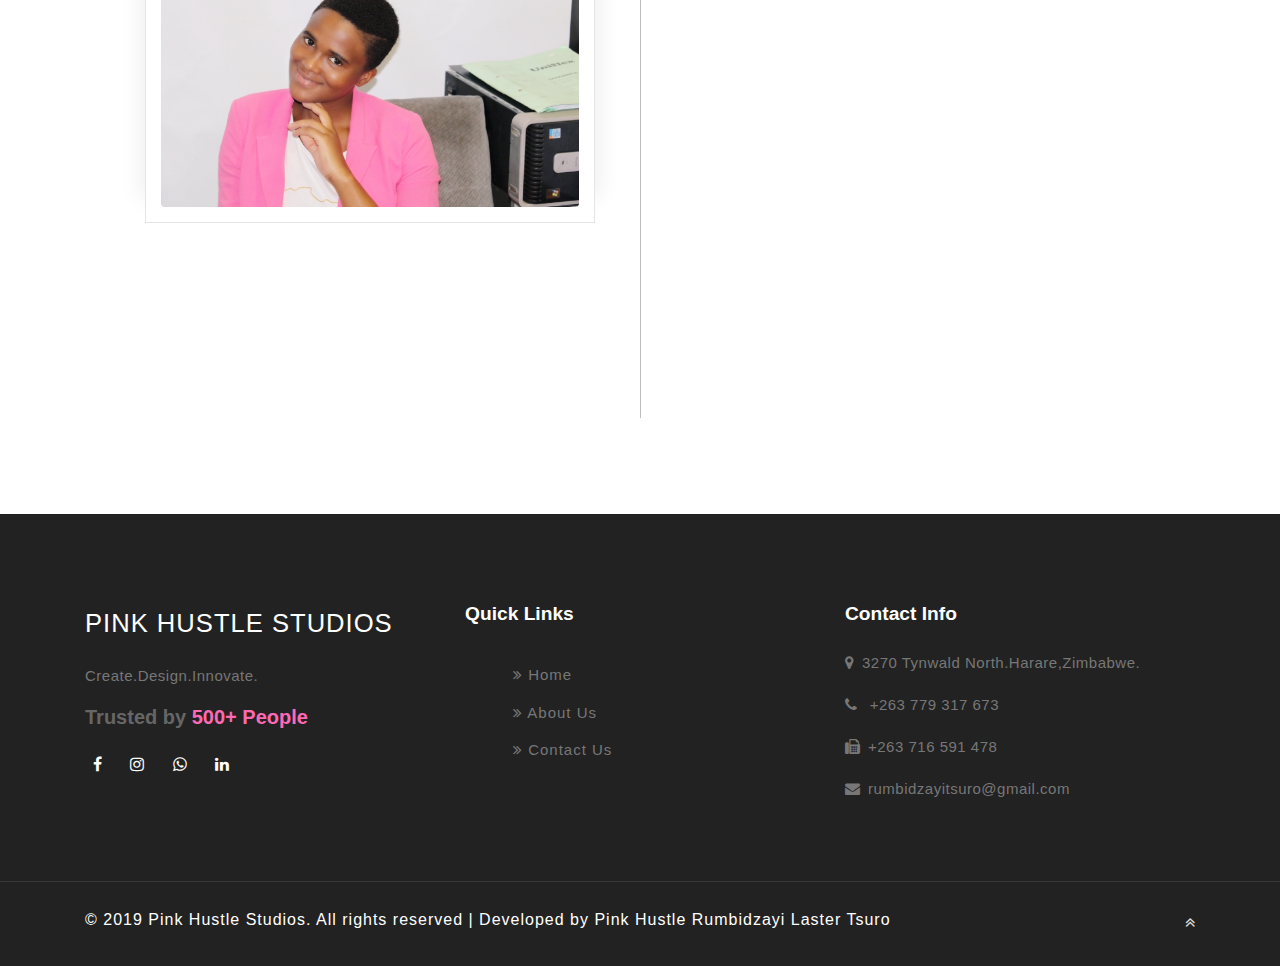
<file: timeline.html>
<!DOCTYPE html>
<html lang="en">

<head>
    <title>timeline</title>
   
    <meta name="viewport" content="width=device-width, initial-scale=1">
    <meta charset="UTF-8" />
    <meta name="keywords" content="" />
    <script>
        addEventListener("load", function() {
            setTimeout(hideURLbar, 0);
        }, false);

        function hideURLbar() {
            window.scrollTo(0, 1);
        }

    </script>
    
    <link rel="stylesheet" href="bootstrap.css">

    <link rel="stylesheet" href="style.css" type="text/css" media="all" />

    <link href="font-awesome.css" rel="stylesheet">
	<link rel="stylesheet" href="https://stackpath.bootstrapcdn.com/font-awesome/4.7.0/css/font-awesome.min.css" integrity="sha384-wvfXpqpZZVQGK6TAh5PVlGOfQNHSoD2xbE+QkPxCAFlNEevoEH3Sl0sibVcOQVnN" crossorigin="anonymous">

</head>

<body>

    <div id="home" class="inner-w3pvt-page">
        <div class="overlay-innerpage">
            
            <div class="top_w3pvt_main container">

                <header class="nav_w3pvt text-center">
                    
                    <nav class="wthree-w3ls">
                        <div id="logo">
                            <h1> <a class="navbar-brand px-0 mx-0" href="index.html">Pink Hustle Studios
                                </a>
                            </h1>
                        </div>

                        <label for="drop" class="toggle">Menu</label>
                        <input type="checkbox" id="drop" />
                        <ul class="menu mr-auto">
                            <li><a href="index.html">Home</a></li>
                            <li><a href="about.html">About</a></li>
                            <li>
                                
                                <label for="drop-2" class="toggle toggle-2">More <span class="fa fa-angle-down" aria-hidden="true"></span> </label>
                                <a href="#">More  <span class="fa fa-angle-down" aria-hidden="true"></span></a>
                                <input type="checkbox" id="drop-2" />
                                <ul>

                                   
                                    <li class="active"><a href="timeline.html" class="drop-text">Timeline</a></li>
									
                                   

                                </ul>
                            </li>
                            
                            <li><a href="contact.html">Contact</a></li>

                            <li class="social-icons ml-lg-3"><a href="#" class="p-0 social-icon"><span class="fa fa-facebook-official" aria-hidden="true"></span>
                                    <div class="tooltip">Facebook</div>
                                </a> </li>
                            <li class="social-icons"><a href="#" class="p-0 social-icon"><span class="fa fa-whatsapp" aria-hidden="true"></span>
                                    <div class="tooltip">Whatsapp</div>
                                </a> </li>
                            <li class="social-icons"><a href="#" class="p-0 social-icon"><span class="fa fa-instagram" aria-hidden="true"></span>
                                    <div class="tooltip">Instagram</div>
                                </a> </li>
                        </ul>
                    </nav>
                    
                </header>
                
                <div class="inner-w3pvt-page-info">
                    <ol class="breadcrumb d-flex">
                        <li class="breadcrumb-item">
                            <a href="index.html">Home</a>
                        </li>
                        <li class="breadcrumb-item active">Timeline</li>
                    </ol>

                </div>
                
            </div>
            
        </div>
    </div>
    
    <section class="about py-5">
        <div class="py-md-5">
            <div class="about-hny-info" id="timeline">
                <h3 class="tittle-w3ls mb-5 text-center" style="color:hotpink;">Timeline </h3>


                <div class="demo-card-wrapper">
                    <div class="demo-card demo-card--step1">
                        <div class="head">
                            <div class="number-box">
                                <span style="color:hotpink;">01</span>
                            </div>
                            <h3><span class="small">2019</span>Portifolio</h3>
                        </div>
                        <div class="body">
                            <p>In September that is when i developed Pink Hustle Studios Website.(C.E.O)</p>
                            <img src="banner1.jpg" alt="infinitude" class="img-fluid">
                        </div>
                    </div>

                    <div class="demo-card demo-card--step2">
                        <div class="head">
                            <div class="number-box">
                                <span style="color:hotpink;">02</span>
                            </div>
                            <h3><span class="small">2020</span>Blog</h3>
                        </div>
                        <div class="body">
                            <p>In August that is when i developed my personal blog.(C.E.O)</p>
                            <img src="banner2.jpg" alt="infinitude" class="img-fluid">
                        </div>
                    </div>

                    <div class="demo-card demo-card--step3">
                        <div class="head">
                            <div class="number-box">
                                <span style="color:hotpink;">03</span>
                            </div>
                            <h3><span class="small">2020</span>Tinmark Projects</h3>
                        </div>
                        <div class="body">
                            <p>In February that is when we developed a website for this networking company.</p>
                            <img src="banner3.jpg" alt="infinitude" class="img-fluid">
                        </div>
                    </div>

                    <div class="demo-card demo-card--step4">
                        <div class="head">
                            <div class="number-box">
                                <span style="color:hotpink;">04</span>
                            </div>
                            <h3><span class="small">2020</span>Rue's Treats</h3>
                        </div>
                        <div class="body">
                            <p>In June we developed a site for an event management company.</p>
                            <img src="banner4.jpg" alt="infinitude" class="img-fluid">
                        </div>
                    </div>

                    <div class="demo-card demo-card--step5">
                        <div class="head">
                            <div class="number-box">
                                <span style="color:hotpink;">05</span>
                            </div>
                            <h3><span class="small">2020</span>Portifolio</h3>
                        </div>
                        <div class="body">
                            <p>Then in August i developed my online portifolio.</p>
                            <img src="banner1.jpg" alt="infinitude" class="img-fluid">
                        </div>
                    </div>

                </div>

            </div>
        </div>
    </section>
   
    <footer class="py-lg-5 py-4">
        <div class="container py-sm-3">
            <div class="row footer-grids">
                <div class="col-lg-4 mt-4">

                    <h2> <a class="navbar-brand px-0 mx-0 mb-4" href="index.html">Pink Hustle Studios
                        </a>
                    </h2>
                    <p class="mb-3">Create.Design.Innovate.</p>
                    <h5>Trusted by <span>500+ People</span> </h5>
                    <div class="icon-social mt-4">
                        <a href="#" class="button-footr">
                            <span class="fa mx-2 fa-facebook"></span>
                        </a>
                        <a href="#" class="button-footr">
                            <span class="fa mx-2 fa-instagram"></span>
                        </a>
                        <a href="#" class="button-footr">
                            <span class="fa mx-2 fa-whatsapp"></span>
                        </a>
                        <a href="#" class="button-footr">
                            <span class="fa mx-2 fa-linkedin"></span>
                        </a>
                        <a href="#" class="button-footr">
                            <span class="fa mx-2 pinterest"></span>
                        </a>

                    </div>
                </div>
                <div class="col-lg-4 mt-4">
                    <h4 class="mb-4">Quick Links</h4>
                    <div class="links-wthree d-flex">
                        <ul class="list-info-wthree">
                           
                        </ul>
                        <ul class="list-info-wthree ml-5">
                            <li>
                                <a href="index.html"><span class="fa fa-angle-double-right" aria-hidden="true"></span>
                                    Home
                                </a>
                            </li>
                            <li>
                                <a href="about.html"><span class="fa fa-angle-double-right" aria-hidden="true"></span>
                                    About Us
                                </a>
                            </li>
                           
                            <li>
                                <a href="contact.html"><span class="fa fa-angle-double-right" aria-hidden="true"></span>
                                    Contact Us
                                </a>
                            </li>
                        </ul>
                    </div>
                </div>
                <div class="col-lg-4 mt-4 ad-info">
                    <h4 class="mb-4">Contact Info</h4>
                    <p><span class="fa fa-map-marker"></span>3270 Tynwald North.<span>Harare,Zimbabwe.</span></p>
                    <p class="phone"><span class="fa fa-phone"></span>  +263 779 317 673  </p>
                    <p class="phone"><span class="fa fa-fax"></span>+263 716 591 478</p>
                    <p><span class="fa fa-envelope"></span><a href="rumbidzayitsuro@gmail.com">rumbidzayitsuro@gmail.com</a></p>
                </div>

            </div>
        </div>
    </footer>
   
    <div class="copy_right p-3 d-flex">
        <div class="container">
            <div class="row d-flex">
               <div class="col-lg-9 copy_w3pvt">
                    <p class="text-lg-left text-center">© 2019 Pink Hustle Studios. All rights reserved | Developed by Pink Hustle Rumbidzayi Laster Tsuro</p>

                </div>

                <div class="col-lg-3 move-top text-lg-right text-center">
                    <a href="#home" class="move-top">
                        <span class="fa fa-angle-double-up mt-3" aria-hidden="true"></span>
                    </a>
                </div>
                
            </div>
        </div>

    </div>
   
</body>

</html>
</file>
<file: style.css>
html,
body {
    margin: 0;
    font-size: 100%;
    background: #fff;
    scroll-behavior: smooth;
}

body a {
    text-decoration: none;
}

html {

    font-family: -apple-system, BlinkMacSystemFont, "Segoe UI", Roboto, Helvetica, Arial, sans-serif, "Apple Color Emoji", "Segoe UI Emoji", "Segoe UI Symbol";

}

a:hover {
    text-decoration: none;
}

input[type="button"]:hover,
input[type="submit"]:hover {
    transition: .5s ease-in;
    -webkit-transition: .5s ease-in;
    -moz-transition: .5s ease-in;
    -o-transition: .5s ease-in;
    -ms-transition: .5s ease-in;
}

h1,
h2,
h3,
h4,
h5,
h6 {
    margin: 0;
    font-weight: 600;
}

p {
    font-size: 1em;
    color: #777;
    line-height: 1.8em;
}

ul {
    margin: 0;
    padding: 0;
}

body img {
    border-radius: 4px;
    -webkit-border-radius: 4px;
    -moz-border-radius: 4px;
    -o-border-radius: 4px;
    -ms-border-radius: 4px;
}



.toggle,
[id^=drop] {
    display: none;
}



nav {
    margin: 0;
    padding: 0;
}

a.navbar-brand {
    font-size: 0.8em;
    font-weight: 100;
    letter-spacing: 1px;
    line-height: 0.8em;
    text-transform: uppercase;
    color: #fff;
}

#logo a {
    float: left;
    display: initial;
}

#logo a img {
    height: 30px;
}



nav:after {
    content: "";
    display: table;
    clear: both;
}


nav ul {
    float: right;
    padding: 0;
    margin: 0;
    list-style: none;
    position: relative;
}

ul.menu {
    margin-top: 0.4em;
}



nav ul li {
    margin: 0px;
    display: inline-block;
}



nav a {
    color: #fff;
    font-size: 13px;
    letter-spacing: 1px;
    padding: 0 14px;
    font-weight: 600;
    margin: 0 0.5em;
    text-transform: uppercase;
}


nav ul li ul li:hover {
    background: hotpink;
}

li.log-vj a {
    display: inline-block;
}

li.social-icons a span {
    margin: 0 3px;
    font-size: 1.4em;
}



.menu li a:hover {
    color: hotpink;
}

.menu li.active a {
    color: hotpink;
}



nav ul ul {
    display: none;
    position: absolute;

    top: 25px;
    padding: 10px;
    background: #fff;
    padding: 10px;
    z-index: 999;
    border: 1px solid #ddd;
    left: 165px;
    text-align: left;
}



nav ul li:hover>ul {
    display: inherit;
}



nav ul ul li {
    width: 170px;
    float: none;
    display: list-item;
    position: relative;
}

nav ul ul li a {
    color: #333;
    padding: 5px 10px;
    display: block;
}


nav ul ul ul li {
    position: relative;
    top: -60px;
   
    left: 170px;
}




li>a:only-child:after {
    content: '';
}



@media all and (max-width:992px) {

    #logo {
        display: block;
        padding: 0;
        width: 100%;
        text-align: center;
        float: none;
    }

    nav {
        margin: 0;
    }


    .toggle+a,
    .menu {
        display: none;
    }


    .toggle {
        display: block;
        padding: 7px 20px;
        font-size: 14px;
        text-decoration: none;
        border: none;
        float: right;
        background-color: #212529;
        color: #fff;
        cursor: pointer !important;
        margin-bottom: 0;
        text-transform: uppercase;
        margin-top: 0em;
    }

    .menu .toggle {
        float: none;
        text-align: left;
        margin: auto;
        width: 80%;
        padding: 5px;
        font-weight: normal;
        font-size: 16px;
        letter-spacing: 1px;
    }

    .toggle:hover {
        color: #333;
        background-color: #fff;
    }


    [id^=drop]:checked+ul {
        display: block;
        background: rgba(16, 16, 16, 0.85);
        padding: 15px 0;
        text-align: left;
        width: 100%;
        z-index: 99999;
        border: none;
    }


    nav ul li {
        display: block;
        width: 100%;
        padding: 5px 0;
    }

    nav a:hover,
    nav ul ul ul a {
        background-color: transparent;
    }

    nav ul li ul li .toggle,
    nav ul ul a,
    nav ul ul ul a {
        padding: 14px 20px;
        color: #FFF;
        font-size: 17px;
    }

    label.toggle.toggle-2 {
        width: 94%;
        font-size: 13px;
    }

    nav ul li ul li .toggle,
    nav ul ul a {
        background-color: #343a40;
    }


    nav ul ul {
        float: none;
        position: static;
        color: #ffffff;
    
        text-align: left;
    }


    nav ul ul li:hover>ul,
    nav ul li:hover>ul {
        display: none;
    }

    nav ul {
        margin-left: 0em;
    }

  
    nav ul ul li {
        display: block;
        width: 100%;
        padding: 0;
    }

    nav ul ul ul li {
        position: static;
   
    }

    nav ul ul li a {
        color: #fff;
        font-size: 0.8em;
    }

    nav ul li ul li:hover {
        background: none;
    }

    nav ul li.social-icons {
        display: inline-block;
        float: left;
        width: 32.3%;
        margin: 0 auto;
        text-align: center;
    }

    .tooltip {
        top: 0;
        left: 50%;
        padding: 0.2rem 0.5rem;
    }
}

@media all and (max-width: 330px) {

    nav ul li {
        display: block;
        width: 94%;
    }

}

.top_w3pvt_main {
    position: relative;
    z-index: 1;
}

.nav_w3pvt {
    position: absolute;
    left: 0;
    right: 0;
    z-index: 99;
    margin: 0 auto;
    background: transparent;
    margin-top: 1.2em;
}


.banner-hny-info {
    padding: 14em 0 14em;
    margin: 0 auto;
    position: absolute;
    top: 0;
    left: 0;
    right: 0;
}




#homepage-slider {
    position: relative;
}

.radio {
    display: none;
}

.images {
    overflow: hidden;
    top: 0;
    bottom: 0;
    left: 0;
    right: 0;
    width: 100%;
}

.images-inner {
    width: 500%;
    transition: all 800ms cubic-bezier(0.770, 0.000, 0.175, 1.000);
    transition-timing-function: cubic-bezier(0.770, 0.000, 0.175, 1.000);
}

.image-slide {
    width: 20%;
    float: left;
}

.image-slide,
.fake-radio,
.radio-btn {
    transition: all 0.5s ease-out;
}

.fake-radio {
    text-align: center;
    position: absolute;
    bottom: 5%;
    right: 2%;
    z-index: 9;
}


#slide1:checked~.images .images-inner {
    margin-left: 0;
}

#slide2:checked~.images .images-inner {
    margin-left: -100%;
}

#slide3:checked~.images .images-inner {
    margin-left: -200%;
}


#slide1:checked~div .fake-radio .radio-btn:nth-child(1),
#slide2:checked~div .fake-radio .radio-btn:nth-child(2),
#slide3:checked~div .fake-radio .radio-btn:nth-child(3) {
    background: hotpink;
}

.radio-btn {
    width: 10px;
    height: 10px;
    -webkit-border-radius: 5px;
    -o-border-radius: 5px;
    -ms-border-radius: 5px;
    -moz-border-radius: 5px;
    border-radius: 5px;
    background: #fff;
    display: inline-block !important;
    margin: 0 5px;
    cursor: pointer;
}


#slide1:checked~.labels .label:nth-child(1),
#slide2:checked~.labels .label:nth-child(2),
#slide3:checked~.labels .label:nth-child(3) {
    opacity: 1;
}

.label {
    opacity: 0;
    position: absolute;
}


@keyframes bullet {

    0%,
    33.32333333333334% {
        background: hotpink;
    }

    33.333333333333336%,
    100% {
        background: #fff;
    }
}

#play1:checked~div .fake-radio .radio-btn:nth-child(1) {
    animation: bullet 12300ms infinite -1000ms;
}

#play1:checked~div .fake-radio .radio-btn:nth-child(2) {
    animation: bullet 12300ms infinite 3100ms;
}

#play1:checked~div .fake-radio .radio-btn:nth-child(3) {
    animation: bullet 12300ms infinite 7200ms;
}


@keyframes slide {

    0%,
    25.203252032520325% {
        margin-left: 0;
    }

    33.333333333333336%,
    58.53658536585366% {
        margin-left: -100%;
    }

    66.66666666666667%,
    91.869918699187% {
        margin-left: -200%;
    }
}

.st-slider>#play1:checked~.images .images-inner {
    animation: slide 12300ms infinite;
}


.banner-w3pvt-1 {
    background: url(banner1.jpg) no-repeat top;
    background-size: cover;
    -webkit-background-size: cover;
    -moz-background-size: cover;
    -o-background-size: cover;
    -ms-background-size: cover;
    min-height: 800px;
}

.banner-w3pvt-2 {
    background: url(banner2.jpg) no-repeat center;
    background-size: cover;
    -webkit-background-size: cover;
    -moz-background-size: cover;
    -o-background-size: cover;
    -ms-background-size: cover;
    min-height: 800px;
}

.banner-w3pvt-3 {
    background: url(banner3.jpg) no-repeat center;
    background-size: cover;
    -webkit-background-size: cover;
    -moz-background-size: cover;
    -o-background-size: cover;
    -ms-background-size: cover;
    min-height: 800px;
}

.overlay-w3ls {
    background: rgba(0, 0, 0, 0.55);
    min-height: 800px;
}

.images-inner {
    position: relative;
}

.banner-hny-info h3 {
    font-size: 4em;
    font-weight: 700;
    letter-spacing: 2px;
    text-shadow: 0 1px 2px rgba(0, 0, 0, .6);
    text-align: center;
    color: #fff;
}

.btn {
    border: 2px solid #fff;
    padding: 11px 30px;
    color: #fff;
    font-size: 16px;
    letter-spacing: 1px;
    text-transform: capitalize;
    display: inline-block;

}

.btn:hover {
    background: hotpink;
    border: 2px solid hotpink;
    color: #333;
    transition: .5s ease-in;
    -webkit-transition: .5s ease-in;
    -moz-transition: .5s ease-in;
    -o-transition: .5s ease-in;
    -ms-transition: .5s ease-in;
}

.btn.more {
    background: hotpink;
    border: 2px solid hotpink;
    color: #222;
}

.btn.more.black:hover {
    background: #212529;
    border: 2px solid #212529;
    color: hotpink;
}

.wthree-w3ls {
    border-bottom: 1px solid rgba(221, 221, 221, 0.25);
    padding-bottom: 1em;
}




.social-icon {
    display: flex;
    align-items: center;
    justify-content: center;
    position: relative;

    cursor: pointer;
  
    text-decoration: none;
    text-shadow: 0 1px 0 rgba(0, 0, 0, 0.2);
    transition: all 0.15s ease;
}

.social-icon:hover {
    color: #fff;
}

.social-icon:hover .tooltip {
    visibility: visible;
    opacity: 1;
    -webkit-transform: translate(-50%, -150%);
    transform: translate(-50%, -150%);
}

.social-icon:active {
    box-shadow: 0px 1px 3px rgba(0, 0, 0, 0.5) inset;
}

.social-icon {
    background: linear-gradient(tint(#000, 5%), shade(#000, 5%));
    border-bottom: 1px solid shade(#000, 20%);
    color: tint(#000, 50%);
}

.social-icon:hover {
    color: tint(#000, 80%);
    text-shadow: 0px 1px 0px shade(#000, 20%);
}

.social-icon .tooltip {
    background: #fff;
    background: linear-gradient(tint(#000, 15%), #000);
    color: tint(#000, 80%);
}

.social-icon .tooltip:after {
    border-top-color: #fff;
}

.social-icon span {
    position: relative;
    top: 1px;
}


.tooltip {
    display: block;
    position: absolute;
    top: 45%;
    left: 50%;
    padding: 0.2rem 1rem;
    border-radius: 0px;
    font-size: 0.8rem;
    font-weight: 600;
    opacity: 0;
    pointer-events: none;
    -webkit-transform: translate(-50%, -100%);
    transform: translate(-50%, -100%);
    transition: all 0.3s ease;
    z-index: 1;
    color: #000;
    letter-spacing: 1px;
}

.tooltip:after {
    display: block;
    position: absolute;
    bottom: 0;
    left: 50%;
    width: 0;
    height: 0;
    content: "";
    border: solid;
    border-width: 6px 6px 0 6px;
    border-color: transparent;
    -webkit-transform: translate(-50%, 100%);
    transform: translate(-50%, 100%);
}


h5.counter {
    color: #fff;
    font-size: 2em;
    font-weight: 700;
    margin: 0;
}

p.para-w3pvt {
    color: #fff;
    font-size: 1.4em;
    margin-left: 1em;
    font-weight: 300;
}

.hny-stats-inf {
    margin: 7em auto 0;
    width: 50%;
    text-align: center;
}

.banner_bottom {
    background: #f7f7f7;
}


p.sub-tittle {
    font-size: 1.1em;
    font-weight: 400;
    color: #555;
}

.pink {
    color: hotpink;
}

h3.tittle-w3ls,
h3.tittle-w3ls.two {
    color: #1b1b1b;
    font-size: 2.5em;
    font-weight: 700;
    text-shadow: 0 2px 12px rgba(0, 0, 0, 0.05);
}

h3.tittle-w3ls.two {
    color: #fff;
}


.banner_bottom_left h4 {
    font-size: 1.5em;
    color: #3c3c3c;
    letter-spacing: 1px;
    position: relative;
    font-weight: 600;
    line-height: 1.6em;
    margin-bottom: 0.3em;
    text-shadow: 0 1px 2px rgba(0, 0, 0, 0.05);
}


.features-w3pvt-main {
    border-top: 1px solid #ddd;
    margin-top: 3em;
    padding-top: 4em;
}

.icon_left_grid {
    text-align: center;
}

.featured_grid_right_info h4 {
    font-size: 1.2em;
    margin-bottom: .7em;
    font-weight: 600;
    color: #222222;
    letter-spacing: 1px;
}

.icon_left_grid span {
    font-size: 2em;
    color: #ffc107;
    margin-top: 0.1em;
}


.services {
    background: url(banner4.jpg) no-repeat top;
    background-size: cover;
    -webkit-background-size: cover;
    -moz-background-size: cover;
    -o-background-size: cover;
    -ms-background-size: cover;
}

.over-lay-blue {
    background: rgba(10, 10, 10, 0.67);
}

.services-grid-inf h4,
.services-grid-inf span,
.services-grid-inf .link-hny,
.services-innfo p.sub-tittle {
    color: #fff;
}

.services-grid-inf p {
    color: #d5d7d8;
}

.services-grid-inf span {
    line-height: 40px;
}


.team-info h3 {
    font-size: 1.2em;
    color: #1b1b1b;
    margin: 0 0 0.5em 0;
}

.team-info h3 a {
    color: #1b1b1b;
}

.team-info h3 a:hover {
    color: #444;
}

.sub-tittle-team {
    font-size: 1em;
    color: #495057;
}

.team-info p {
    padding: 0 1em;
}

.icon-social.team a {
    color: #333;
}

ul.list-right-w3pvt-book.team-sing li {
    color: #777;
}

ul.list-right-w3pvt-book.team-sing span {
    font-size: 0.6em;
    margin-right: 1em;
}

.team-gd img:hover {
    opacity: 0.8;
}


section#gallery {
    position: relative;
}

.gal-img img {
    padding: 6px;
    background: #f0f0f1;
}

.gal-info {
    background: #fff;
    margin-bottom: 1em;
    padding: 1em;
    text-align: left;

}

.gal-info:hover {
    background: #212529;
    transition: .5s ease-in;
    -webkit-transition: .5s ease-in;
    -moz-transition: .5s ease-in;
    -o-transition: .5s ease-in;
    -ms-transition: .5s ease-in;

}

.gal-info:hover h5 {
    color: #fff;
}

.gal-info h5 {
    text-align: left;
    font-size: 0.9em;
    color: #3a4045;
    font-weight: 600;
    text-transform: uppercase;
}

span.decription {
    text-transform: uppercase;
    display: block;
    font-size: 0.8em;
    color: #888;
    letter-spacing: 2px;
    margin-top: 0.5em;
}

.gal-info:hover span.decription {
    color: #fff;
}



.pop-overlay {
    position: fixed;
    top: 0px;
    bottom: 0;
    left: 0;
    right: 0;
    background: rgba(0, 0, 0, 0.7);
    transition: opacity 0ms;
    visibility: hidden;
    opacity: 0;
    z-index: 99;
}

.pop-overlay:target {
    visibility: visible;
    opacity: 1;
}

.popup {
    background: #fff;
    border-radius: 5px;
    width: 35%;
    position: relative;
    margin: 8em auto;
    padding: 3em 1em;
}

.popup p {
    font-size: 15px;
    color: #666;
    letter-spacing: .5px;
    line-height: 30px;
}


.popup .close {
    position: absolute;
    top: 5px;
    right: 15px;
    transition: all 200ms;
    font-size: 30px;
    font-weight: bold;
    text-decoration: none;
    color: #000;
}

.popup .close:hover {
    color: #30c39e;
}



.blog-grid-img img {
    border-radius: 0px;
}

.blog-grid-info {
    background: #212529;
}

.date-post {
    padding: 3em;
}


.date-post .link-hny {
    font-size: 0.9em;
    font-weight: 600;
    color: #fff;
    letter-spacing: 1px;
}

.date-post p {
    color: #fff;
    margin-bottom: 0;
    font-size: 0.9em;
}

.date-post h4 {
    margin: 0.3em 0;
}

h6.date {
    font-size: 0.8em;
    color: hotpink;
}

.login label {
    color: #777879;
    font-weight: 600;
    font-size: 0.9em;
    text-transform: capitalize;
    letter-spacing: 1px;
}

.link-hny {
    color: #222222;

}

.link-hny:hover {
    color: #ffc107;
    transition: .5s ease-in;
    -webkit-transition: .5s ease-in;
    -moz-transition: .5s ease-in;
    -o-transition: .5s ease-in;
    -ms-transition: .5s ease-in;
}

.apply-main .form-control {
    display: block;
    width: 100%;
    padding: 0.375rem 0.75rem;
    font-size: 1rem;
    line-height: 1.5;
    color: #495057;
    background-color: #fff;
    background-clip: padding-box;
    border: none;
    border-radius: 0;
    transition: border-color 0.15s ease-in-out, box-shadow 0.15s ease-in-out;
    border-bottom: 2px solid #ddd;
}




.con-gd .form-control {
    padding: 15px 15px;
    border: 0;
    border: none;
    outline: none;
    background: rgba(247, 247, 247, 0.29);
    color: #fff;
    border-radius: 0;
    font-size: 0.9em;
    letter-spacing: 2px;
    border-radius: 4px;
    -webkit-border-radius: 4px;
    -o-border-radius: 4px;
    -moz-border-radius: 4px;
    -ms-border-radius: 4px;
    border: 1px solid #ddd;
}

.con-gd button.btn {
    background: hot\;
    border: 2px solid hotpink;
    color: #222;
    cursor: pointer;
    padding: 13px 0;
    width: 100%;
}

.con-gd button.btn:hover {
    background: #212529;
    border: 2px solid #212529;
    color: hotpink;
}

p.news-para {
    margin: 0.5em 0 0 0;
    font-size: 1.1em;
    font-weight: 600;
    color: #555;
}



.con-gd ::-webkit-input-placeholder {
    color: #777;
}

.con-gd :-moz-placeholder {
    
    color: #777;
}

.con-gd ::-moz-placeholder {
    
    color: #777;
}

.con-gd :-ms-input-placeholder {
    color: #777;
}


.testmonials {
    background: url(banner3.jpg) no-repeat top;
    background-size: cover;
    -webkit-background-size: cover;
    -moz-background-size: cover;
    -o-background-size: cover;
    -ms-background-size: cover;
}

.testimonials-gd-vj {
    box-shadow: 0px 0px 18.69px 2.31px rgba(98, 98, 103, 0);
    background: #fff;
}

p.sub-test {
    color: #666;
    font-size: 14px;
}

p.sub-test span {
    font-size: 1.7em;
    margin-right: 0.3em;
    color: #ddd;
}

.testi_grid h5 {
    color: #2f2e31;
    letter-spacing: 1px;
    font-size: 0.9em;
    font-weight: 600;
}

.testi_grid p {
    font-size: 13px;
    line-height: 0.5em;
}

section.hand-crafted p {
    color: #6e7275;
}

.testi-img-res img {
    -webkit-border-radius: 50%;
    -moz-border-radius: 50%;
    -ms-border-radius: 50%;
    -o-border-radius: 50%;
    border-radius: 50%;
}


.inner-w3pvt-page {
    background: url(banner1.jpg) no-repeat center;
    background-size: cover;
    -webkit-background-size: cover;
    -moz-background-size: cover;
    -o-background-size: cover;
    -moz-background-size: cover;
    min-height: 11em;
}

.overlay-innerpage {
    min-height: 11em;
    background: rgba(0, 0, 0, 0.44);
}

.inner-w3pvt-page-info {
    padding-top: 7em;
}

.breadcrumb {
    background-color: transparent;
}

ol.breadcrumb {
    margin: 0;
    padding: 0;
}

ol.breadcrumb li {
    padding: 0;
    color: #555;
    font-weight: 600;
    letter-spacing: 2px;
    font-size: 13px;
    text-transform: uppercase;
    background: rgba(140, 156, 171, 0.22);
    margin-right: 0.5em;
    color: #fff;
    border-radius: 0;
    background: transparent;
}

ol.breadcrumb li a {
    color: hotpink;
}

.breadcrumb-item.active {
    color: #fff;
}

.breadcrumb {
    display: -webkit-box;
    display: -ms-flexbox;
    display: flex;
    -ms-flex-wrap: wrap;
    flex-wrap: wrap;
    padding: 0.75rem 1rem;
    margin-bottom: 1rem;
    list-style: none;
  
    border-radius: 0;
}

.breadcrumb-item+.breadcrumb-item::before {
    display: inline-block;
    padding-right: 0.5rem;
    padding-left: 0.5rem;
    color: #fff;
    content: "/";
}


.contact-hny-form input,
.contact-hny-form textarea {
    padding: 13px 15px;
    border: 0;
    border: none;
    outline: none;
    background: rgba(247, 247, 247, 0.29);
    color: #fff;
    border-radius: 0;
    font-size: 0.9em;
    letter-spacing: 2px;
    border-radius: 4px;
    -webkit-border-radius: 4px;
    -o-border-radius: 4px;
    -moz-border-radius: 4px;
    -ms-border-radius: 4px;
    border: 1px solid #ddd;
    width: 100%;
}

.contact-hny-form textarea {
    min-height: 257px;
}

.more.black.con-submit {
    padding: 0.7em 3em;
}

.form-group label {
    color: #555;
    font-size: 0.9em;
}

.map-w3pvt {
    background: #d7d7d7;
    padding: 0.5em;
}

.map-w3pvt iframe {
    width: 100%;
    min-height: 400px;
    border: none;
}


h4.title-hny {
    color: #3e3b3b;
    font-size: 1.2em;
    line-height: 1.5em;
    text-transform: capitalize;
    font-weight: 500;
}

.social-icons-footer ul li {
    display: inline-block;
    color: #555;
    list-style: none;
}

.social-icons-footer ul li a {
    margin: 0 0.5em;
    color: #333;
}

.social-icons-footer ul li a:hover {
    color: hotpink;
}

.comments-grid-right h4 {
    font-size: 17px;
    font-weight: 600;
}

.comments-grid-right ul li {
    display: inline-block;
    color: #888;
    font-size: 14px;
    letter-spacing: 1px;
}

.comments-grid-right ul li a {
    color: hotpink;
}

.single-page-form {}


@media (min-width: 1000px) {

    #timeline .demo-card:nth-child(odd) .head::after,
    #timeline .demo-card:nth-child(even) .head::after {
        position: absolute;
        content: "";
        width: 0;
        height: 0;
        border-top: 15px solid transparent;
        border-bottom: 15px solid transparent;
    }

    #timeline .demo-card:nth-child(odd) .head::before,
    #timeline .demo-card:nth-child(even) .head::before {
        position: absolute;
        content: "";
        width: 9px;
        height: 9px;
        background-color: #bdbdbd;
        border-radius: 9px;
        box-shadow: 0px 0px 2px 8px #f7f7f7;
    }
}


.demo-card:nth-child(1) {
    order: 1;
}

.demo-card:nth-child(2) {
    order: 4;
}

.demo-card:nth-child(3) {
    order: 2;
}

.demo-card:nth-child(4) {
    order: 5;
}

.demo-card:nth-child(5) {
    order: 3;
}

.demo-card:nth-child(6) {
    order: 6;
}

* {
    box-sizing: border-box;
}


#timeline {

}

#timeline h1 {
    text-align: center;
    font-size: 3rem;
    font-weight: 200;
    margin-bottom: 20px;
}

#timeline p.leader {
    text-align: center;
    max-width: 90%;
    margin: auto;
    margin-bottom: 45px;
}

#timeline .demo-card-wrapper {
    position: relative;
    margin: auto;
}

@media (min-width: 1000px) {
    #timeline .demo-card-wrapper {
        display: flex;
        flex-flow: column wrap;
        width: 1170px;
        height: 1650px;
        margin: 0 auto;
    }
}

#timeline .demo-card-wrapper::after {
    z-index: 1;
    content: "";
    position: absolute;
    top: 0;
    bottom: 0;
    left: 50%;
    border-left: 1px solid rgba(191, 191, 191, 0.4);
}

@media (min-width: 1000px) {
    #timeline .demo-card-wrapper::after {
        border-left: 1px solid #bdbdbd;
    }
}

#timeline .demo-card {
    position: relative;
    display: block;
    margin: 10px auto 80px;
    max-width: 94%;
    z-index: 2;
}

@media (min-width: 480px) {
    #timeline .demo-card {
        max-width: 60%;
        box-shadow: 0px 1px 22px 4px rgba(0, 0, 0, 0.07);
    }
}

@media (min-width: 720px) {
    #timeline .demo-card {
        max-width: 40%;
    }
}

@media (min-width: 1000px) {
    #timeline .demo-card {
        max-width: 450px;
        height: 400px;
        margin: 90px;
        margin-top: 45px;
        margin-bottom: 45px;
    }

    #timeline .demo-card:nth-child(odd) {
        margin-right: 45px;
    }

    #timeline .demo-card:nth-child(odd) .head::after {
        border-left-width: 15px;
        border-left-style: solid;
        left: 100%;
    }

    #timeline .demo-card:nth-child(odd) .head::before {
        left: 491.5px;
    }

    #timeline .demo-card:nth-child(even) {
        margin-left: 45px;
    }

    #timeline .demo-card:nth-child(even) .head::after {
        border-right-width: 15px;
        border-right-style: solid;
        right: 100%;
    }

    #timeline .demo-card:nth-child(even) .head::before {
        right: 489.5px;
    }

    #timeline .demo-card:nth-child(2) {
        margin-top: 180px;
    }
}

#timeline .demo-card .head {
    position: relative;
    display: flex;
    align-items: center;
    color: #fff;
    font-weight: 400;
}

#timeline .demo-card .head .number-box {
    display: inline;
    float: left;
    margin: 15px;
    padding: 10px;
    font-size: 35px;
    line-height: 35px;
    font-weight: 600;
    background: rgba(0, 0, 0, 0.17);
}

#timeline .demo-card .head h3 {
    text-transform: uppercase;
    font-size: 1.3rem;
    font-weight: inherit;
    letter-spacing: 2px;
    margin: 0;
    padding-bottom: 6px;
    line-height: 1rem;
    color: #ddd;
}

@media (min-width: 480px) {
    #timeline .demo-card .head h3 {
        line-height: 1.2rem;
    }
}

#timeline .demo-card .head h3 span {
    display: block;
    font-size: 0.6rem;
    margin: 0;
}

@media (min-width: 480px) {
    #timeline .demo-card .head h3 span {
        font-size: 0.8rem;
    }
}

#timeline .demo-card .body {
    background: #fff;
    border: 1px solid rgba(191, 191, 191, 0.4);
    border-top: 0;
    padding: 15px;
}

@media (min-width: 1000px) {
    #timeline .demo-card .body {}
}

#timeline .demo-card .body p {
    font-size: 14px;
    line-height: 1.5em;
    margin-bottom: 15px;
}

#timeline .demo-card .body img {
    display: block;
    width: 100%;
}

#timeline .demo-card--step1 {
    background-color: #3c3d3e;
}

#timeline .demo-card--step1 .head::after {
    border-color: #3c3d3e;
}

#timeline .demo-card--step2 {
    background-color: #3c3d3e;
}

#timeline .demo-card--step2 .head::after {
    border-color: #3c3d3e;
}

#timeline .demo-card--step3 {
    background-color: #3c3d3e;
}

#timeline .demo-card--step3 .head::after {
    border-color: #3c3d3e;
}

#timeline .demo-card--step4 {
    background-color: #3c3d3e;
}

#timeline .demo-card--step4 .head::after {
    border-color: #3c3d3e;
}

#timeline .demo-card--step5 {
    background-color: #3c3d3e;
}

#timeline .demo-card--step5 .head::after {
    border-color: #3c3d3e;
}



.typo-wthree h4.typo {
    color: #333;
    font-size: 1.5em;
    text-transform: uppercase;
}

.grid-bg {
    border: 2px solid #f7f7f7;
}

.sub-code {
    padding: 2em;
    background: #f7f7f7;
}

.highlight.sub-code span {
    color: #777;
}

.bd-example {
    padding: 1.5rem;
    margin-right: 0;
    margin-left: 0;
    border-width: .2rem;
}

.bd-example-container {
    min-width: 16rem;
    max-width: 25rem;
    margin-right: auto;
    margin-left: auto;
}

.bd-example-container-body {
    height: 8rem;
    margin-right: 4.5rem;
    background-color: #f7f7f7;
    border-radius: .25rem;
}

.bd-example-container-sidebar {
    float: right;
    width: 4rem;
    height: 8rem;
    background-color: #2f2e41;
    border-radius: .25rem;
}

.media span {
    font-size: 4em;
    color: #555;
}

.media-body h5 {
    font-size: 1.2em;
    color: #444;
    margin-bottom: 1em;
}

.bread-w3ls .breadcrumb {
    background: #eee;
}

.bread-w3ls .breadcrumb-item.active {
    color: #6c757d;
}

.bread-w3ls .breadcrumb-item+.breadcrumb-item::before {
    display: inline-block;
    padding-right: 0.5rem;
    padding-left: 0.5rem;
    color: #555;
    content: "/";
}

.bread-w3ls li.breadcrumb-item a {
    color: #777;
}

.bread-w3ls nav a {
    padding: 0;
}


@media screen and (max-width: 600px) {}

@media screen and (max-width: 480px) {}

@media screen and (max-width: 375px) {}

@media screen and (max-width: 320px) {}


.error-w3pvt h3 {
    font-size: 10em;
    font-weight: bold;
}

.error-w3pvt h4 {
    text-transform: uppercase;
    font-size: 2em;
    font-weight: lighter;
    letter-spacing: 30px;
}

.error-w3pvt h5 {
    text-transform: uppercase;
    font-size: 1.2em;
    margin: 1em 0;
    font-weight: lighter;
    letter-spacing: 4px;
    color: #777;
}


@media screen and (max-width: 991px) {
    .error-w3pvt h3 {
        font-size: 7em;
    }

    .error-w3pvt h4 {
        font-size: 1.1em;
        letter-spacing: 11px;
    }

    .error-w3pvt h5 {
        font-size: 1em;
    }

    .copy_right p {
        font-size: 14px;
        margin: 0;
        margin-top: 0.5em;
    }
}

@media screen and (max-width: 375px) {
    .error-w3pvt h3 {
        font-size: 6em;
    }

    .error-w3pvt h4 {
        font-size: 1em;
        letter-spacing: 11px;
    }

    .error-w3pvt h5 {
        font-size: 0.9em;
    }
}

@media screen and (max-width: 320px) {}


footer,
.copy_right {
    background: #222;
}

.footer-grids h4 {
    color: #fff;
    font-size: 1.2em;
}

.footer-grids h5 {
    color: #666;
}

.footer-grids h5 span {
    color: hotpink;
}

.footer-grids p,
.footer-grids p a,
.copyright p,
.copyright p a {
    font-size: 15px;
    color: #777;
    font-weight: normal;
    letter-spacing: .5px;
}

.footer-grids ul li a {
    font-size: 15px;
    color: #777;
    font-weight: normal;
    letter-spacing: 1px;
}

.footer-grids ul li {
    list-style-type: none;
}

.footer-grids input[type="email"] {
    background: #fff;
    box-shadow: none !important;
    padding: 12px 15px;
    color: #777;
    font-size: 14px;
    border: none;
    letter-spacing: 1px;
    outline: none;
}

.footer-grids button.btn {
    background: hotpink;
    color: #fff;
    font-size: 14px;
    letter-spacing: 1px;
    padding: 12px;
    display: inline-block;
    border: none;
    outline: none;
    cursor: pointer;
    border-radius: 0px;
    -webkit-border-radius: 0px;
    -moz-border-radius: 0px;
    -ms-border-radius: 0px;
    -o-border-radius: 0px;
}

h2 a.navbar-brand {
    color: #fff;
}

.icon-social a {
    color: #fff;
    margin-right: 0.5em;
}

ul.list-info-wthree li a {
    display: block;
    margin: 1em 0;
}

ul.list-info-wthree li a:hover {
    color: #555;

}

.ad-info p {
    display: block;
    margin: 1em 0;
}

.ad-info p span {
    margin-right: 0.5em;
}




.copy_right {
    border-top: 1px solid rgba(221, 221, 221, 0.12);
}

.copy_right p a {
    color: #fff;
}

.copy_right p a:hover {
    opacity: .8;
}

.copy_right p {
    letter-spacing: 1px;
    font-size: 16px;
    margin: 0;
    color: #fff;
    margin-top: 0.5em;
}


a.move-top span {
    color: #ddd;
    width: 36px;
    height: 36px;
    border: transparent;
    background: transparent;
}



@media(max-width:1280px) {
    .tooltip {
        display: block;
        position: absolute;
        top: 0;
        left: 8%;
        padding: 0.2rem 0.5rem;
    }

    .hny-stats-inf {
        margin: 6em auto 0;
        width: 67%;
    }

    .date-post {
        padding: 2em;
    }

    .banner-w3pvt-1,
    .banner-w3pvt-2,
    .banner-w3pvt-3,
    .overlay-w3ls {
        min-height: 700px;
    }

    .banner-hny-info {
        padding: 14em 0 12em;
    }

    .banner-hny-info h3 {
        font-size: 3.5em;
    }
}

@media(max-width:1080px) {
    .date-post {
        padding: 1em;
    }

    .inner-w3pvt-page,
    .overlay-innerpage {
        min-height: 10em;
    }

}


@media(max-width:1024px) {
    .banner-hny-info {
        padding: 11em 0 9em;
    }

    .banner-w3pvt-1,
    .banner-w3pvt-2,
    .banner-w3pvt-3,
    .overlay-w3ls {
        min-height: 656px;
    }

    .inner-w3pvt-page,
    .overlay-innerpage {
        min-height: 11em;
    }
}

@media(max-width:991px) {
    .hny-stats-inf {
        margin: 6em auto 0;
        width: 85%;
    }

    .featured_grid_right_info h4 {
        font-size: 1em;
    }

    .date-post {
        padding: 2em;
    }

    .con-gd .form-control {
        margin: 1em 0;
    }
}


@media(max-width:768px) {
    .banner_bottom_left h4 {
        font-size: 1.2em;
    }

    p {
        font-size: 0.9em;
    }
}

@media(max-width:767px) {

    .inner-w3pvt-page,
    .overlay-innerpage {
        min-height: 10em;
    }

    .featured_grid_right_info,
    .featured_grid_right_info {
        text-align: center;
        margin-top: 0.5em;
    }

    .team-gd {
        margin-bottom: 1.5em;
    }

    .team-info h3 {
        font-size: 1em;
    }
}

@media(max-width:667px) {
    .hny-stats-inf {
        margin: 6em auto 0;
        width: 95%;
    }

    .banner-w3pvt-1,
    .banner-w3pvt-2,
    .banner-w3pvt-3,
    .overlay-w3ls {
        min-height: 600px;
    }

    .banner-hny-info h3 {
        font-size: 2.5em;
    }

    .banner-hny-info {
        padding: 10em 0 5em;
    }

    .banner-hny-info h3 {
        font-size: 2em;
    }

    .btn {
        padding: 7px 23px;
    }

    .banner-hny-info {
        padding: 8em 0 1em;
    }

    h3.tittle-w3ls,
    h3.tittle-w3ls.two {
        font-size: 2em;
        letter-spacing: 1px;
    }

    p.sub-tittle {
        font-size: 1em;
    }

    .copy_right p {
        font-size: 14px;
    }

    .map-w3pvt iframe {
        min-height: 200px;
    }

    .contact-hny-form textarea {
        min-height: 130px;
    }

    h3.title-hny {
        font-size: 1.4em;
    }
}

@media(max-width:640px) {
    h5.counter {
        font-size: 1.5em;
        margin: 0;
    }

    p.para-w3pvt {
        font-size: 1em;
        margin-left: 0.5em;
    }

    .banner-w3pvt-1,
    .banner-w3pvt-2,
    .banner-w3pvt-3,
    .overlay-w3ls {
        min-height: 550px;
    }

    .hny-stats-inf {
        margin: 4em auto 0;
        width: 95%;
    }

    .tooltip {
        display: block;
        position: absolute;
        top: 0;
        left: 50%;
        padding: 0.2rem 0.5rem;
    }

    .banner-hny-info {
        padding: 7em 0 1em;
    }
}

@media(max-width:600px) {

    .banner-w3pvt-1,
    .banner-w3pvt-2,
    .banner-w3pvt-3,
    .overlay-w3ls {
        min-height: 470px;
    }

    h3.tittle-w3ls,
    h3.tittle-w3ls.two {
        font-size: 1.8em;
        letter-spacing: 1px;
    }

    .nav_w3pvt {
        padding: 0 1em;
    }
    .inner-w3pvt-page-info {
        padding-top: 5em;
    }
    .inner-w3pvt-page, .overlay-innerpage {
        min-height: 7em;
    }
}

@media(max-width:414px) {
    .hny-stats-inf {
        margin: 3em auto 0;
        width: 95%;
    }

    .banner-w3pvt-1,
    .banner-w3pvt-2,
    .banner-w3pvt-3,
    .overlay-w3ls {
        min-height: 485px;
    }

    .nav_w3pvt {
        margin-top: 1em;
        padding: 0 1em;
    }
}

@media(max-width:384px) {

    h3.tittle-w3ls,
    h3.tittle-w3ls.two {
        font-size: 1.6em;
    }

    .banner-hny-info h3 {
        font-size: 1.8em;
    }

    .banner-w3pvt-1,
    .banner-w3pvt-2,
    .banner-w3pvt-3,
    .overlay-w3ls {
        min-height: 430px;
    }

    .hny-stats-inf {
        margin: 1em auto 0;
        width: 95%;
    }
}

@media(max-width:375px) {

    h3.tittle-w3ls,
    h3.tittle-w3ls.two {
        font-size: 1.5em;
    }

    .banner-w3pvt-1,
    .banner-w3pvt-2,
    .banner-w3pvt-3,
    .overlay-w3ls {
        min-height: 395px;
    }
}

@media(max-width:320px) {

    .banner-w3pvt-1,
    .banner-w3pvt-2,
    .banner-w3pvt-3,
    .overlay-w3ls {
        min-height: 350px;
    }

    h3.tittle-w3ls,
    h3.tittle-w3ls.two {
        font-size: 1.4em;
    }

    .banner-hny-info h3 {
        font-size: 1.6em;
    }

    .btn {
        padding: 7px 20px;
    }
}
</file>
